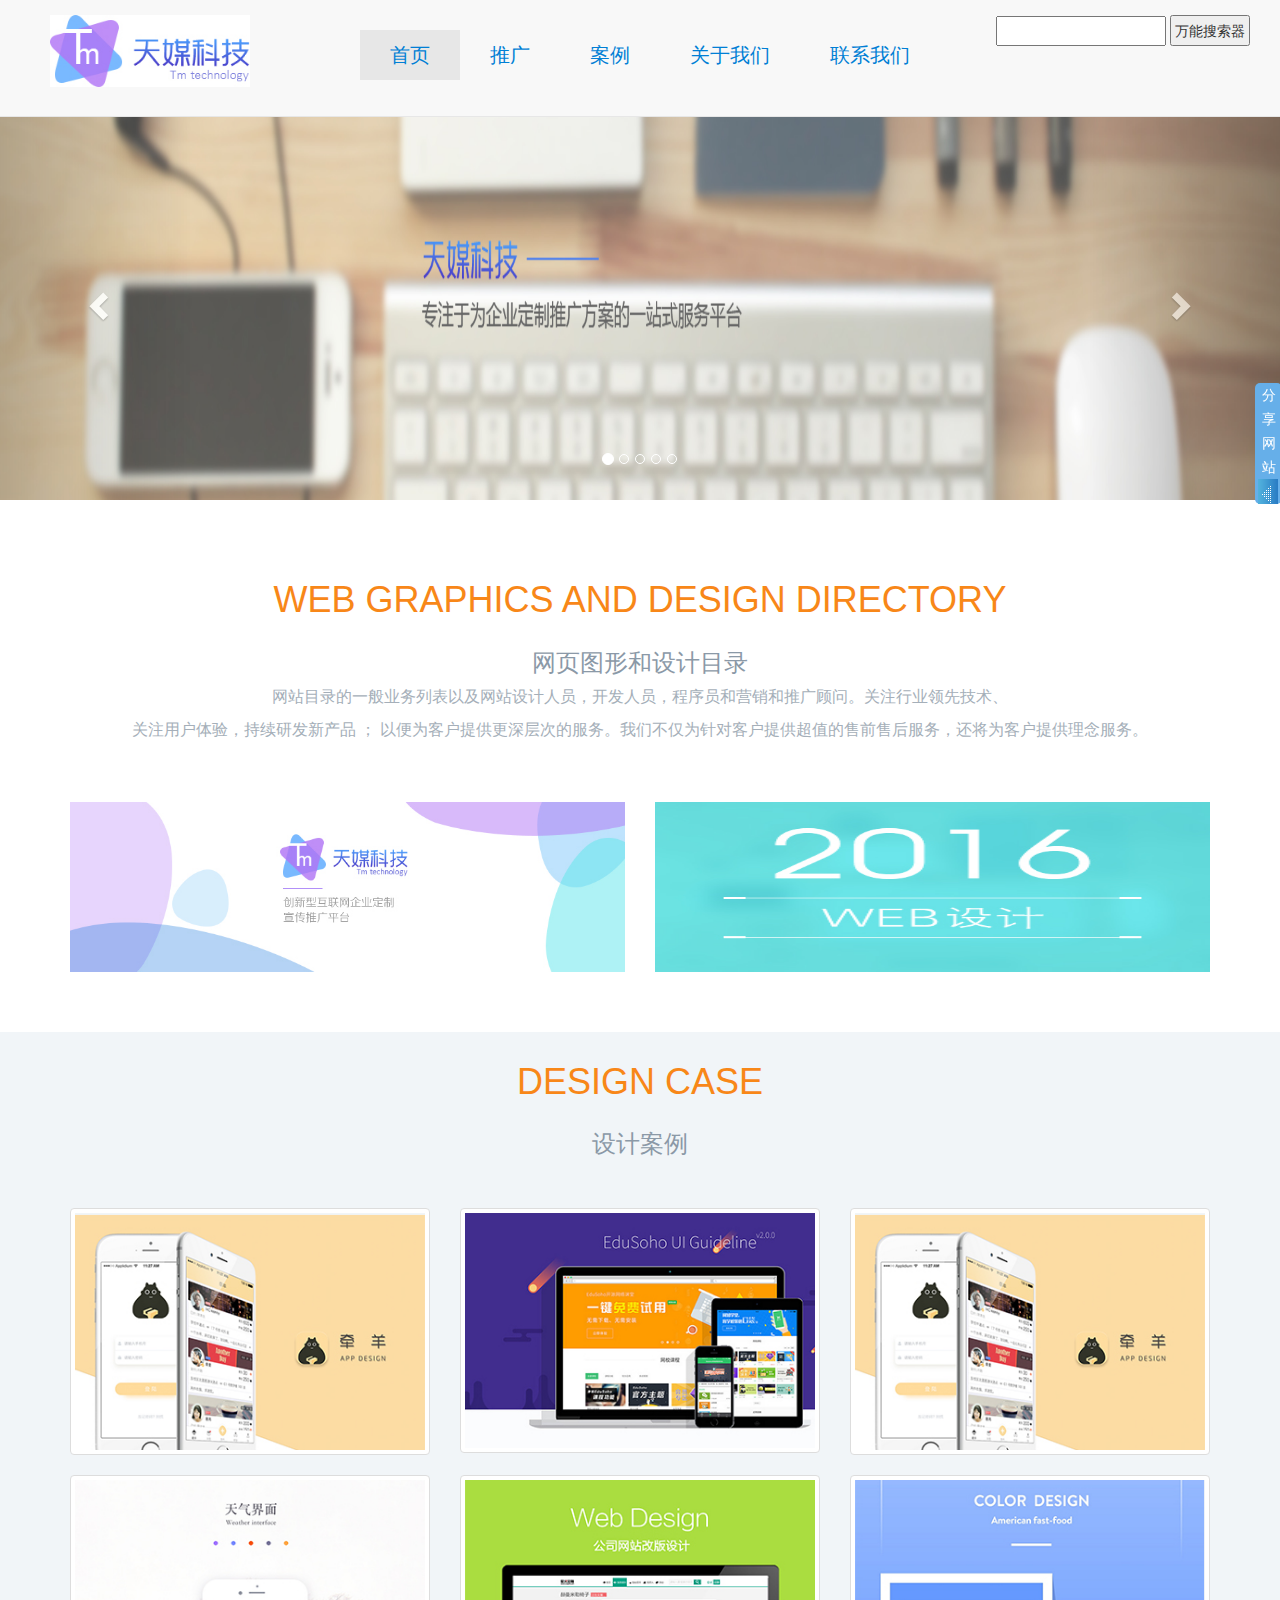
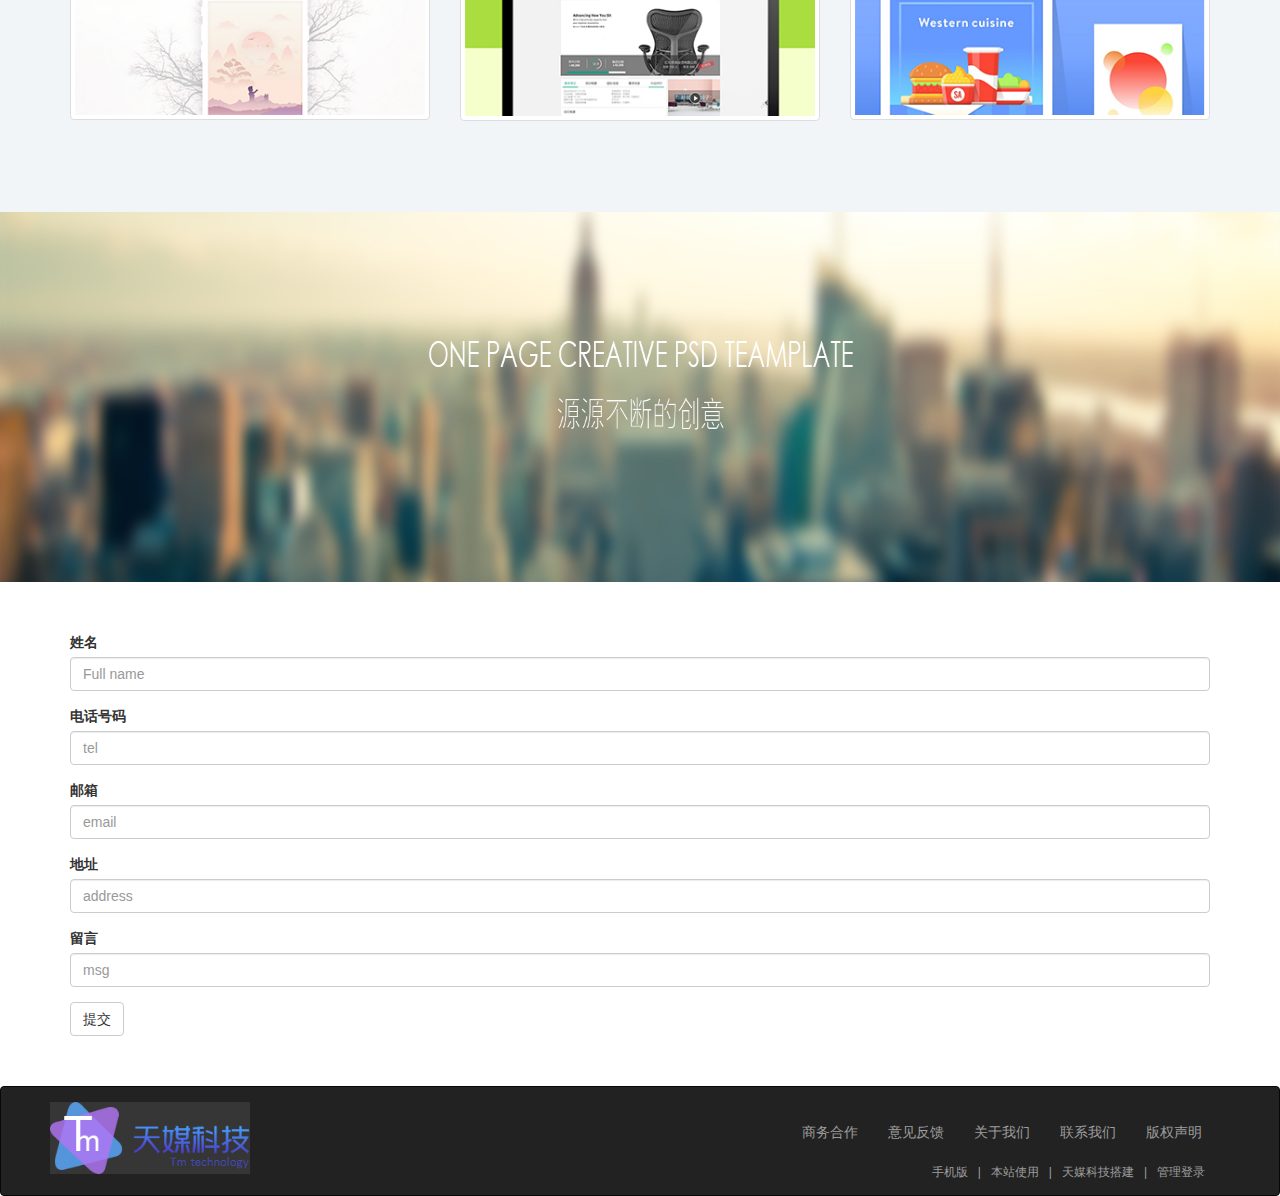
<file: index.html>
<!DOCTYPE html>
<html>

	<head>
		<meta charset="UTF-8">
		<title></title>
		<meta name="viewport" content="width=device-width,initial-scale=1,minimum-scale=1,maximum-scale=1,user-scalable=no" />
		<link rel="stylesheet" type="text/css" href="css/animate.min.css" />
		<link rel="stylesheet" type="text/css" href="css/hover-min.css" />
		<link rel="stylesheet" type="text/css" href="css/bootstrap.min.css" />
		<link rel="stylesheet" type="text/css" href="css/mycss1.css" />
		<script src="js/jquery.min.js" type="text/javascript" charset="utf-8"></script>
		<script src="js/bootstrap.min.js" type="text/javascript" charset="utf-8"></script>
		<script src="js/myjs1.js" type="text/javascript" charset="utf-8"></script>
	</head>

	<body>
		<!--<div id="fullpage">-->
		<!--<div class="section item1">-->
		<div id="mynavH" class="navbar navbar-default navbar-fixed-top">
			<div class="container">
				<div class="navbar-header">
					<button type="button" class="navbar-toggle collapsed" data-toggle="collapse" data-target="#bs-example-navbar-collapse-1" aria-expanded="false">
						        <span class="sr-only"><img src="img/lougoutop.jpg"/></span>
						        <span class="icon-bar"></span>
						        <span class="icon-bar"></span>
						        <span class="icon-bar"></span>
						    </button>
					<a class="navbar-brand" href="#"><img src="img/lougoutop.jpg" /></a>
				</div>
				<div class="collapse navbar-collapse" id="bs-example-navbar-collapse-1">
					<ul id="mynavbar" class="nav navbar-nav navbar-right">
						<li class="active">
							<a href="index.html">首页</a>
						</li>
						<li>
							<a href="Extension.html">推广</a>
						</li>
						<li>
							<a href="case.html">案例</a>
						</li>
						<li>
							<a href="aboutus.html">关于我们</a>
						</li>
						<li>
							<a href="contact.html">联系我们</a>
						</li>
					</ul>
				</div>
			</div>
			<div id="mysearch" class="container row text-right">
				<input type="text" name="" id="txt" value="" />
				<input type="button" name="" id="btn" value="万能搜索器" />
				<ul class="list">
					<li>
						<a href=""></a>
					</li>
				</ul>
			</div>
		</div>
		<div id="carousel-example-generic" class="carousel slide" data-ride="carousel">
			<ol class="carousel-indicators">
				<li data-target="#carousel-example-generic" data-slide-to="0" class="active"></li>
				<li data-target="#carousel-example-generic" data-slide-to="1"></li>
				<li data-target="#carousel-example-generic" data-slide-to="2"></li>
				<li data-target="#carousel-example-generic" data-slide-to="3"></li>
				<li data-target="#carousel-example-generic" data-slide-to="4"></li>
			</ol>
			<div class="carousel-inner" role="listbox">
				<div class="item active">
					<img class="img-responsive" src="img/lunbo3.jpg" alt="..." width="100%">
				</div>
				<div class="item">
					<img class="img-responsive" src="img/lunbo4.jpg" alt="...">
				</div>
				<div class="item">
					<img class="img-responsive" src="img/lunbo5.jpg" alt="...">
				</div>
				<div class="item">
					<img class="img-responsive" src="img/lunbo2.jpg" alt="...">
				</div>
				<div class="item">
					<img class="img-responsive" src="img/lunbo3.jpg" alt="...">
				</div>
			</div>
			<a class="left carousel-control" href="#carousel-example-generic" role="button" data-slide="prev">
				<span class="glyphicon glyphicon-chevron-left" aria-hidden="true"></span>
				<span class="sr-only">Previous</span>
			</a>
			<a class="right carousel-control" href="#carousel-example-generic" role="button" data-slide="next">
				<span class="glyphicon glyphicon-chevron-right" aria-hidden="true"></span>
				<span class="sr-only">Next</span>
			</a>
		</div>
		<!--</div>-->
		<!--<div class="section item2">-->

		<div class="container">
			<ul id="mycontent" class="row">
				<li class="col-md-12 text-center">
					<h1>WEB GRAPHICS AND DESIGN DIRECTORY</h1>
				</li>
				<li class="col-md-12 text-center">
					<h2>网页图形和设计目录</h2>
				</li>
				<li class="col-md-12 text-center">
					<p>网站目录的一般业务列表以及网站设计人员，开发人员，程序员和营销和推广顾问。关注行业领先技术、</p>
				</li>
				<li class="col-md-12 text-center">
					<p>关注用户体验，持续研发新产品 ； 以便为客户提供更深层次的服务。我们不仅为针对客户提供超值的售前售后服务，还将为客户提供理念服务。</p>
				</li>
				<img class="col-md-6" src="img/beijintu1.jpg" height="170px" />
				<img class="col-md-6" src="img/beijintu2.jpg" height="170px" />
			</ul>
		</div>
		<!--</div>-->
		<!--<div class="section item3">-->
		<div class="thumbnailtitleCon">
			<div id="thumbnailtitle" class="container">
				<div class="row">
					<h1 class="col-md-12 text-center">DESIGN CASE</h1>
					<h2 class="col-md-12 text-center">设计案例</h2>
				</div>
				<div class="row">
					<div class="col-sm-6 col-md-4">
						<a href="#" class="thumbnail">
							<img class="img-responsive" src="img/2beijintu1.jpg" alt="...">
						</a>
					</div>
					<div class="col-sm-6 col-md-4">
						<a href="#" class="thumbnail">
							<img class="img-responsive" src="img/2beijintu2.jpg" alt="...">
						</a>
					</div>
					<div class="col-sm-6 col-md-4">
						<a href="#" class="thumbnail">
							<img class="img-responsive" src="img/2beijintu1.jpg" alt="...">
						</a>
					</div>
					<div class="col-sm-6 col-md-4">
						<a href="#" class="thumbnail">
							<img class="img-responsive" src="img/2beijntu4.jpg" alt="...">
						</a>
					</div>
					<div class="col-sm-6 col-md-4">
						<a href="#" class="thumbnail">
							<img class="img-responsive" src="img/2beijintu5.jpg" alt="...">
						</a>
					</div>
					<div class="col-sm-6 col-md-4">
						<a href="#" class="thumbnail">
							<img class="img-responsive" src="img/2beijintu6.jpg" alt="...">
						</a>
					</div>
				</div>
			</div>
		</div>
		<!--</div>-->
		<!--<div class="section item4">-->
		<img id="myimg" src="img/quanp.jpg" / width="100%" height="370px">
		<form class="container">
			<div class="form-group">
				<label for="exampleInputEmail1">姓名</label>
				<input type="Full name" class="form-control" id="exampleInputEmail1" placeholder="Full name">
			</div>
			<div class="form-group">
				<label for="exampleInputPassword1">电话号码</label>
				<input type="tel" class="form-control" id="exampleInputPassword1" placeholder="tel">
			</div>
			<div class="form-group">
				<label for="exampleInputPassword1">邮箱</label>
				<input type="email" class="form-control" id="exampleInputPassword1" placeholder="email">
			</div>
			<div class="form-group">
				<label for="exampleInputPassword1">地址</label>
				<input type="address" class="form-control" id="exampleInputPassword1" placeholder="address">
			</div>
			<div class="form-group">
				<label for="exampleInputPassword1">留言</label>
				<input type="msg" class="form-control" id="exampleInputPassword1" placeholder="msg">
			</div>
			<button type="submit" class="btn btn-default ">提交</button>
		</form>

		<div id="mynavbuttom" class="navbar navbar-inverse">
			<div class="container">
				<div class="navbar-header">
					<button type="button" class="navbar-toggle collapsed" data-toggle="collapse" data-target="#bs-example-navbar-collapse-1" aria-expanded="false">
						        <span class="sr-only"><img src="img/lougoubuttom.jpg"/></span>
						        <span class="icon-bar"></span>
						        <span class="icon-bar"></span>
						        <span class="icon-bar"></span>
						    </button>
					<a class="navbar-brand" href="#"><img src="img/lougoubuttom.jpg" /></a>
				</div>
				<div class="collapse navbar-collapse" id="bs-example-navbar-collapse-1">
					<ul id="buttomcopyRight" class="nav navbar-nav navbar-right">
						<li>
							<a href="#">手机版 </a>
						</li>
						<li>
							<a href="#">|</a>
						</li>
						<li>
							<a href="#">本站使用</a>
						</li>
						<li>
							<a href="#">|</a>
						</li>
						<li>
							<a href="#">天媒科技搭建</a>
						</li>
						<li>
							<a href="#">|</a>
						</li>
						<li>
							<a href="#">管理登录</a>
						</li>
					</ul>
					<ul id="mynavbarbuttom" class="nav navbar-nav navbar-right">
						<li>
							<a href="#">商务合作</a>
						</li>
						<li>
							<a href="#"> 意见反馈</a>
						</li>
						<li>
							<a href="#">关于我们</a>
						</li>
						<li>
							<a href="#">联系我们</a>
						</li>
						<li>
							<a href="#">版权声明</a>
						</li>
					</ul>

				</div>
			</div>
		</div>
		<div class="Rnav">
			<div class="RnavL">分享网站<span></span></div>
			<div class="RnavR">
				<a target="_blank" class="RnavR1" href="http://jz.faisco.com/model.html">
					<div class="fenxian">分享网站</div>
					<div class="fenxianX">X</div>
				</a>
				<a target="_blank" class="RnavR1" href="https://wx.qq.com/">
					<div class="weixin"></div>
					<div class="contactname">微信</div>
				</a>
				<a target="_blank" class="RnavR1" href="http://service.weibo.com/share/share.php">
					<div class="xinlang"></div>
					<div class="contactname">新浪微博</div>
				</a>
				<a target="_blank" class="RnavR1" href="https://sns.qzone.qq.com/cgi-bin/qzshare/cgi_qzshare_onekey">
					<div class="kongjian"></div>
					<div class="contactname">QQ空间</div>
				</a>
				<a class="RnavR1" href="https://www.douban.com/share/service">
					<div class="douban"></div>
					<div class="contactname">豆瓣网</div>
				</a>
				<a target="_blank" class="RnavR1" href="https://tieba.baidu.com/index.html">
					<div class="baidu"></div>
					<div class="contactname">百度贴吧</div>
				</a>
			</div>
		</div>
		<!--</div>4-->
		<!--</div>-->
	</body>

</html>
</file>
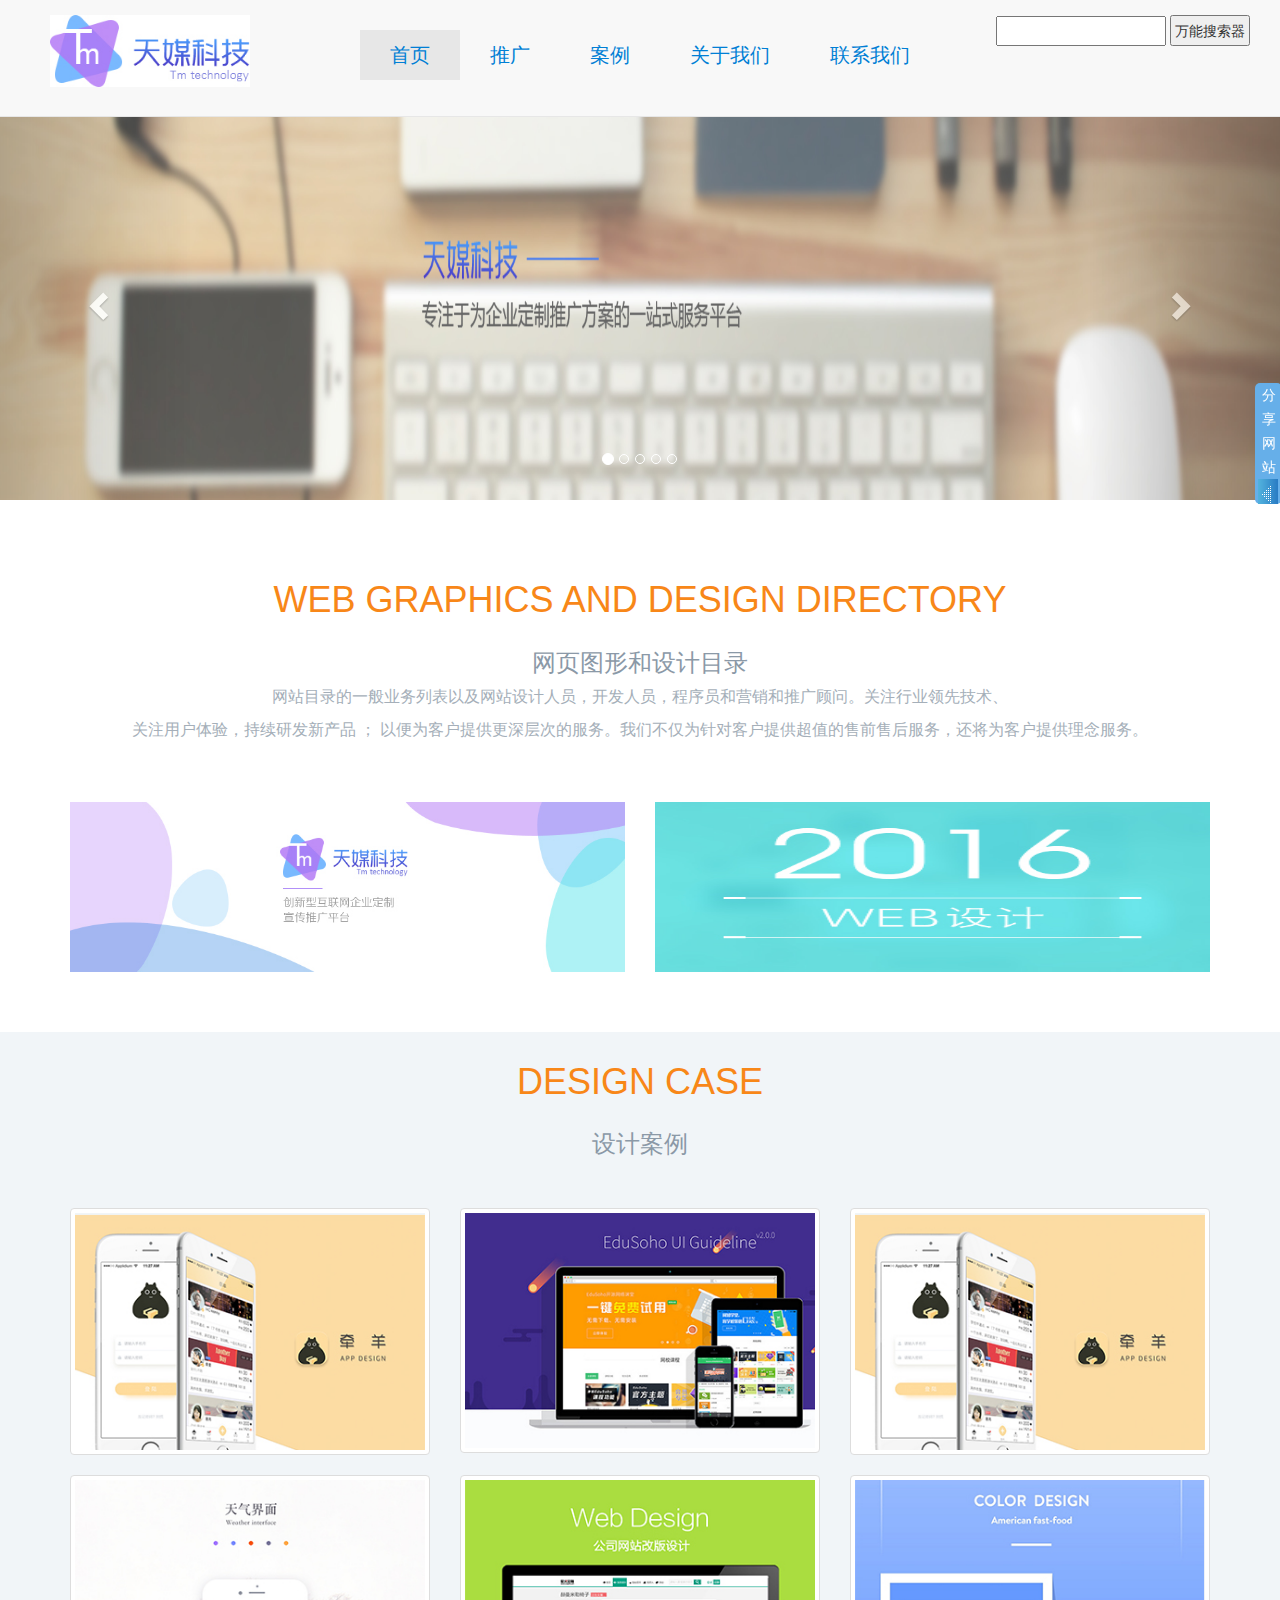
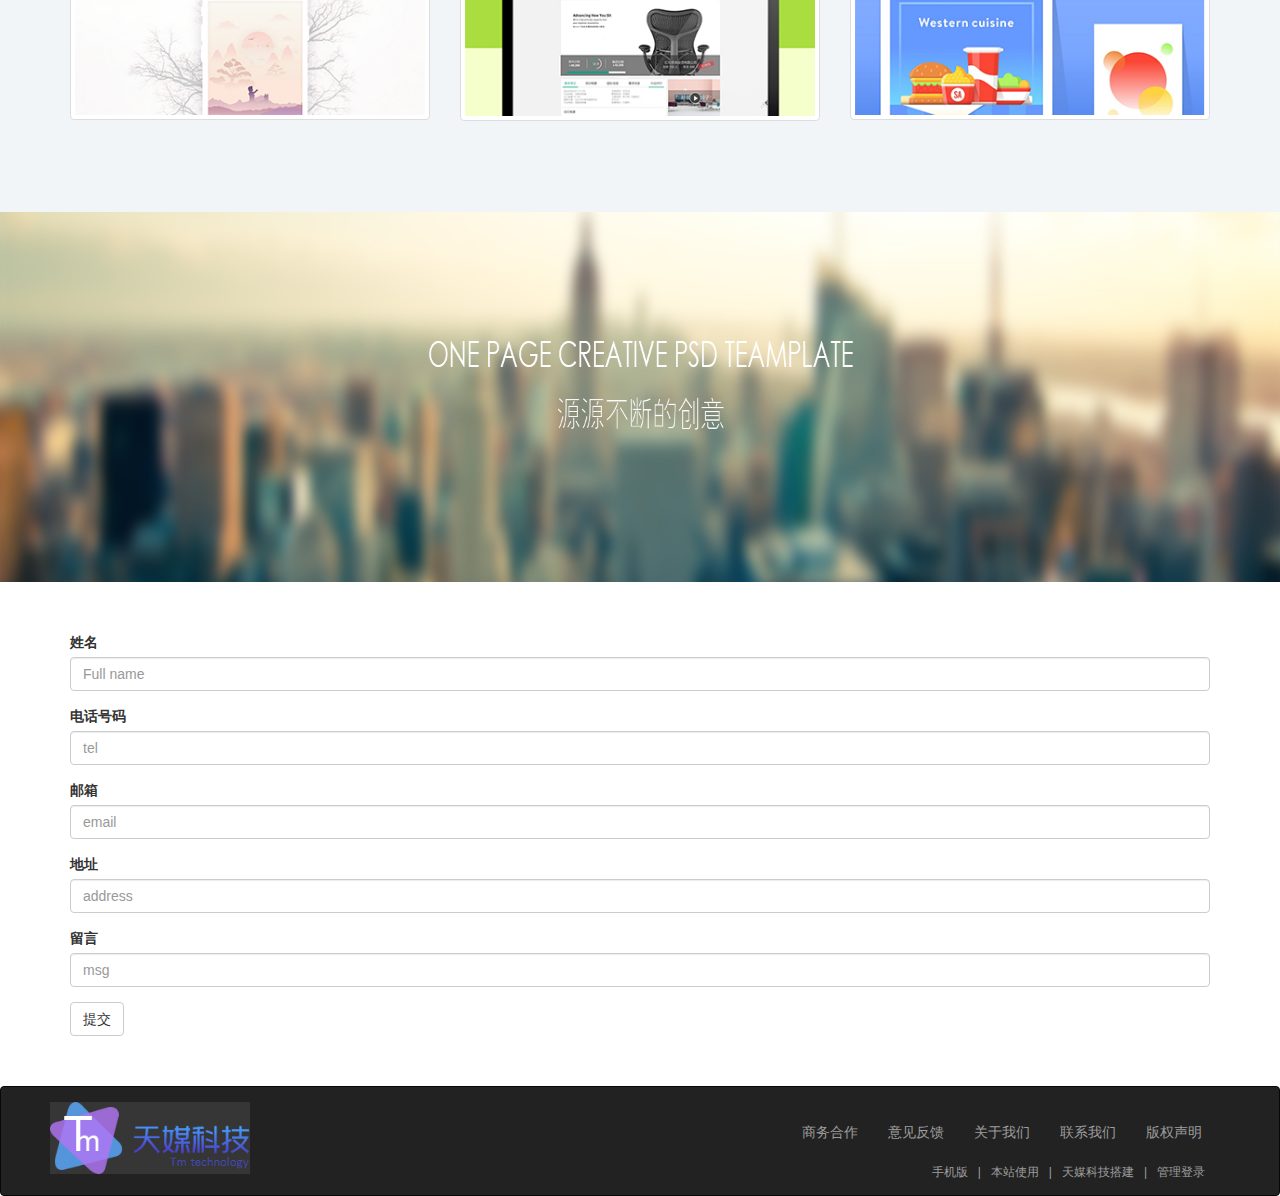
<file: html/index.html>
<!DOCTYPE html>
<html>

	<head>
		<meta charset="UTF-8">
		<title></title>
		<meta name="viewport" content="width=device-width,initial-scale=1,minimum-scale=1,maximum-scale=1,user-scalable=no" />
		<link rel="stylesheet" type="text/css" href="../css/animate.min.css" />
		<link rel="stylesheet" type="text/css" href="../css/bootstrap.min.css" />
		<link rel="stylesheet" type="text/css" href="../css/jquery.fullPage.css" />
		<link rel="stylesheet" type="text/css" href="../css/mycss1.css" />
		<script src="../js/jquery.min.js" type="text/javascript" charset="utf-8"></script>
		<script src="../js/bootstrap.min.js" type="text/javascript" charset="utf-8"></script>
		<script src="../js/myjs1.js" type="text/javascript" charset="utf-8"></script>
	</head>

	<body>
		<!--<div id="fullpage">-->
		<!--<div class="section item1">-->
		<div id="mynavH" class="navbar navbar-default navbar-fixed-top">
			<div class="container">
				<div class="navbar-header">
					<button type="button" class="navbar-toggle collapsed" data-toggle="collapse" data-target="#bs-example-navbar-collapse-1" aria-expanded="false">
						        <span class="sr-only"><img src="../img/lougoutop.jpg"/></span>
						        <span class="icon-bar"></span>
						        <span class="icon-bar"></span>
						        <span class="icon-bar"></span>
						    </button>
					<a class="navbar-brand" href="#"><img src="../img/lougoutop.jpg" /></a>
				</div>
				<div class="collapse navbar-collapse" id="bs-example-navbar-collapse-1">
					<ul id="mynavbar" class="nav navbar-nav navbar-right">
						<li class="active">
							<a href="index.html">首页</a>
						</li>
						<li>
							<a href="Extension.html">推广</a>
						</li>
						<li>
							<a href="case.html">案例</a>
						</li>
						<li>
							<a href="aboutus.html">关于我们</a>
						</li>
						<li>
							<a href="contact.html">联系我们</a>
						</li>
					</ul>
				</div>
			</div>
			<div id="mysearch" class="container row text-right">
				<input type="text" name="" id="txt" value="" />
				<input type="button" name="" id="btn" value="万能搜索器" />
				<ul class="list">
					<li>
						<a href=""></a>
					</li>
				</ul>
			</div>
		</div>
		<div id="carousel-example-generic" class="carousel slide" data-ride="carousel">
			<ol class="carousel-indicators">
				<li data-target="#carousel-example-generic" data-slide-to="0" class="active"></li>
				<li data-target="#carousel-example-generic" data-slide-to="1"></li>
				<li data-target="#carousel-example-generic" data-slide-to="2"></li>
				<li data-target="#carousel-example-generic" data-slide-to="3"></li>
				<li data-target="#carousel-example-generic" data-slide-to="4"></li>
			</ol>
			<div class="carousel-inner" role="listbox">
				<div class="item active">
					<img class="img-responsive" src="../img/lunbo3.jpg" alt="..." width="100%">
				</div>
				<div class="item">
					<img class="img-responsive" src="../img/lunbo4.jpg" alt="...">
				</div>
				<div class="item">
					<img class="img-responsive" src="../img/lunbo5.jpg" alt="...">
				</div>
				<div class="item">
					<img class="img-responsive" src="../img/lunbo2.jpg" alt="...">
				</div>
				<div class="item">
					<img class="img-responsive" src="../img/lunbo3.jpg" alt="...">
				</div>
			</div>
			<a class="left carousel-control" href="#carousel-example-generic" role="button" data-slide="prev">
				<span class="glyphicon glyphicon-chevron-left" aria-hidden="true"></span>
				<span class="sr-only">Previous</span>
			</a>
			<a class="right carousel-control" href="#carousel-example-generic" role="button" data-slide="next">
				<span class="glyphicon glyphicon-chevron-right" aria-hidden="true"></span>
				<span class="sr-only">Next</span>
			</a>
		</div>
		<!--</div>-->
		<!--<div class="section item2">-->

		<div class="container">
			<ul id="mycontent" class="row">
				<li class="col-md-12 text-center">
					<h1>WEB GRAPHICS AND DESIGN DIRECTORY</h1>
				</li>
				<li class="col-md-12 text-center">
					<h2>网页图形和设计目录</h2>
				</li>
				<li class="col-md-12 text-center">
					<p>网站目录的一般业务列表以及网站设计人员，开发人员，程序员和营销和推广顾问。关注行业领先技术、</p>
				</li>
				<li class="col-md-12 text-center">
					<p>关注用户体验，持续研发新产品 ； 以便为客户提供更深层次的服务。我们不仅为针对客户提供超值的售前售后服务，还将为客户提供理念服务。</p>
				</li>
				<img class="col-md-6" src="../img/beijintu1.jpg" height="170px" />
				<img class="col-md-6" src="../img/beijintu2.jpg" height="170px" />
			</ul>
		</div>
		<!--</div>-->
		<!--<div class="section item3">-->
		<div class="thumbnailtitleCon">
			<div id="thumbnailtitle" class="container">
				<div class="row">
					<h1 class="col-md-12 text-center">DESIGN CASE</h1>
					<h2 class="col-md-12 text-center">设计案例</h2>
				</div>
				<div class="row">
					<div class="col-sm-6 col-md-4">
						<a href="#" class="thumbnail">
							<img class="img-responsive" src="../img/2beijintu1.jpg" alt="...">
						</a>
					</div>
					<div class="col-sm-6 col-md-4">
						<a href="#" class="thumbnail">
							<img class="img-responsive" src="../img/2beijintu2.jpg" alt="...">
						</a>
					</div>
					<div class="col-sm-6 col-md-4">
						<a href="#" class="thumbnail">
							<img class="img-responsive" src="../img/2beijintu1.jpg" alt="...">
						</a>
					</div>
					<div class="col-sm-6 col-md-4">
						<a href="#" class="thumbnail">
							<img class="img-responsive" src="../img/2beijntu4.jpg" alt="...">
						</a>
					</div>
					<div class="col-sm-6 col-md-4">
						<a href="#" class="thumbnail">
							<img class="img-responsive" src="../img/2beijintu5.jpg" alt="...">
						</a>
					</div>
					<div class="col-sm-6 col-md-4">
						<a href="#" class="thumbnail">
							<img class="img-responsive" src="../img/2beijintu6.jpg" alt="...">
						</a>
					</div>
				</div>
			</div>
		</div>
		<!--</div>-->
		<!--<div class="section item4">-->
		<img id="myimg" src="../img/quanp.jpg" / width="100%" height="370px">
		<form class="container">
			<div class="form-group">
				<label for="exampleInputEmail1">姓名</label>
				<input type="Full name" class="form-control" id="exampleInputEmail1" placeholder="Full name">
			</div>
			<div class="form-group">
				<label for="exampleInputPassword1">电话号码</label>
				<input type="tel" class="form-control" id="exampleInputPassword1" placeholder="tel">
			</div>
			<div class="form-group">
				<label for="exampleInputPassword1">邮箱</label>
				<input type="email" class="form-control" id="exampleInputPassword1" placeholder="email">
			</div>
			<div class="form-group">
				<label for="exampleInputPassword1">地址</label>
				<input type="address" class="form-control" id="exampleInputPassword1" placeholder="address">
			</div>
			<div class="form-group">
				<label for="exampleInputPassword1">留言</label>
				<input type="msg" class="form-control" id="exampleInputPassword1" placeholder="msg">
			</div>
			<button type="submit" class="btn btn-default ">提交</button>
		</form>

		<div id="mynavbuttom" class="navbar navbar-inverse">
			<div class="container">
				<div class="navbar-header">
					<button type="button" class="navbar-toggle collapsed" data-toggle="collapse" data-target="#bs-example-navbar-collapse-1" aria-expanded="false">
						        <span class="sr-only"><img src="../img/lougoubuttom.jpg"/></span>
						        <span class="icon-bar"></span>
						        <span class="icon-bar"></span>
						        <span class="icon-bar"></span>
						    </button>
					<a class="navbar-brand" href="#"><img src="../img/lougoubuttom.jpg" /></a>
				</div>
				<div class="collapse navbar-collapse" id="bs-example-navbar-collapse-1">
					<ul id="buttomcopyRight" class="nav navbar-nav navbar-right">
						<li>
							<a href="#">手机版 </a>
						</li>
						<li>
							<a href="#">|</a>
						</li>
						<li>
							<a href="#">本站使用</a>
						</li>
						<li>
							<a href="#">|</a>
						</li>
						<li>
							<a href="#">天媒科技搭建</a>
						</li>
						<li>
							<a href="#">|</a>
						</li>
						<li>
							<a href="#">管理登录</a>
						</li>
					</ul>
					<ul id="mynavbarbuttom" class="nav navbar-nav navbar-right">
						<li>
							<a href="#">商务合作</a>
						</li>
						<li>
							<a href="#"> 意见反馈</a>
						</li>
						<li>
							<a href="#">关于我们</a>
						</li>
						<li>
							<a href="#">联系我们</a>
						</li>
						<li>
							<a href="#">版权声明</a>
						</li>
					</ul>

				</div>
			</div>
		</div>
		<div class="Rnav">
			<div class="RnavL">分享网站<span></span></div>
			<div class="RnavR">
				<a target="_blank" class="RnavR1" href="http://jz.faisco.com/model.html">
					<div class="fenxian">分享网站</div>
					<div class="fenxianX">X</div>
				</a>
				<a target="_blank" class="RnavR1" href="https://wx.qq.com/">
					<div class="weixin"></div>
					<div class="contactname">微信</div>
				</a>
				<a target="_blank" class="RnavR1" href="http://service.weibo.com/share/share.php">
					<div class="xinlang"></div>
					<div class="contactname">新浪微博</div>
				</a>
				<a target="_blank" class="RnavR1" href="https://sns.qzone.qq.com/cgi-bin/qzshare/cgi_qzshare_onekey">
					<div class="kongjian"></div>
					<div class="contactname">QQ空间</div>
				</a>
				<a class="RnavR1" href="https://www.douban.com/share/service">
					<div class="douban"></div>
					<div class="contactname">豆瓣网</div>
				</a>
				<a target="_blank" class="RnavR1" href="https://tieba.baidu.com/index.html">
					<div class="baidu"></div>
					<div class="contactname">百度贴吧</div>
				</a>
			</div>
		</div>
		<!--</div>4-->
		<!--</div>-->
	</body>

</html>
</file>
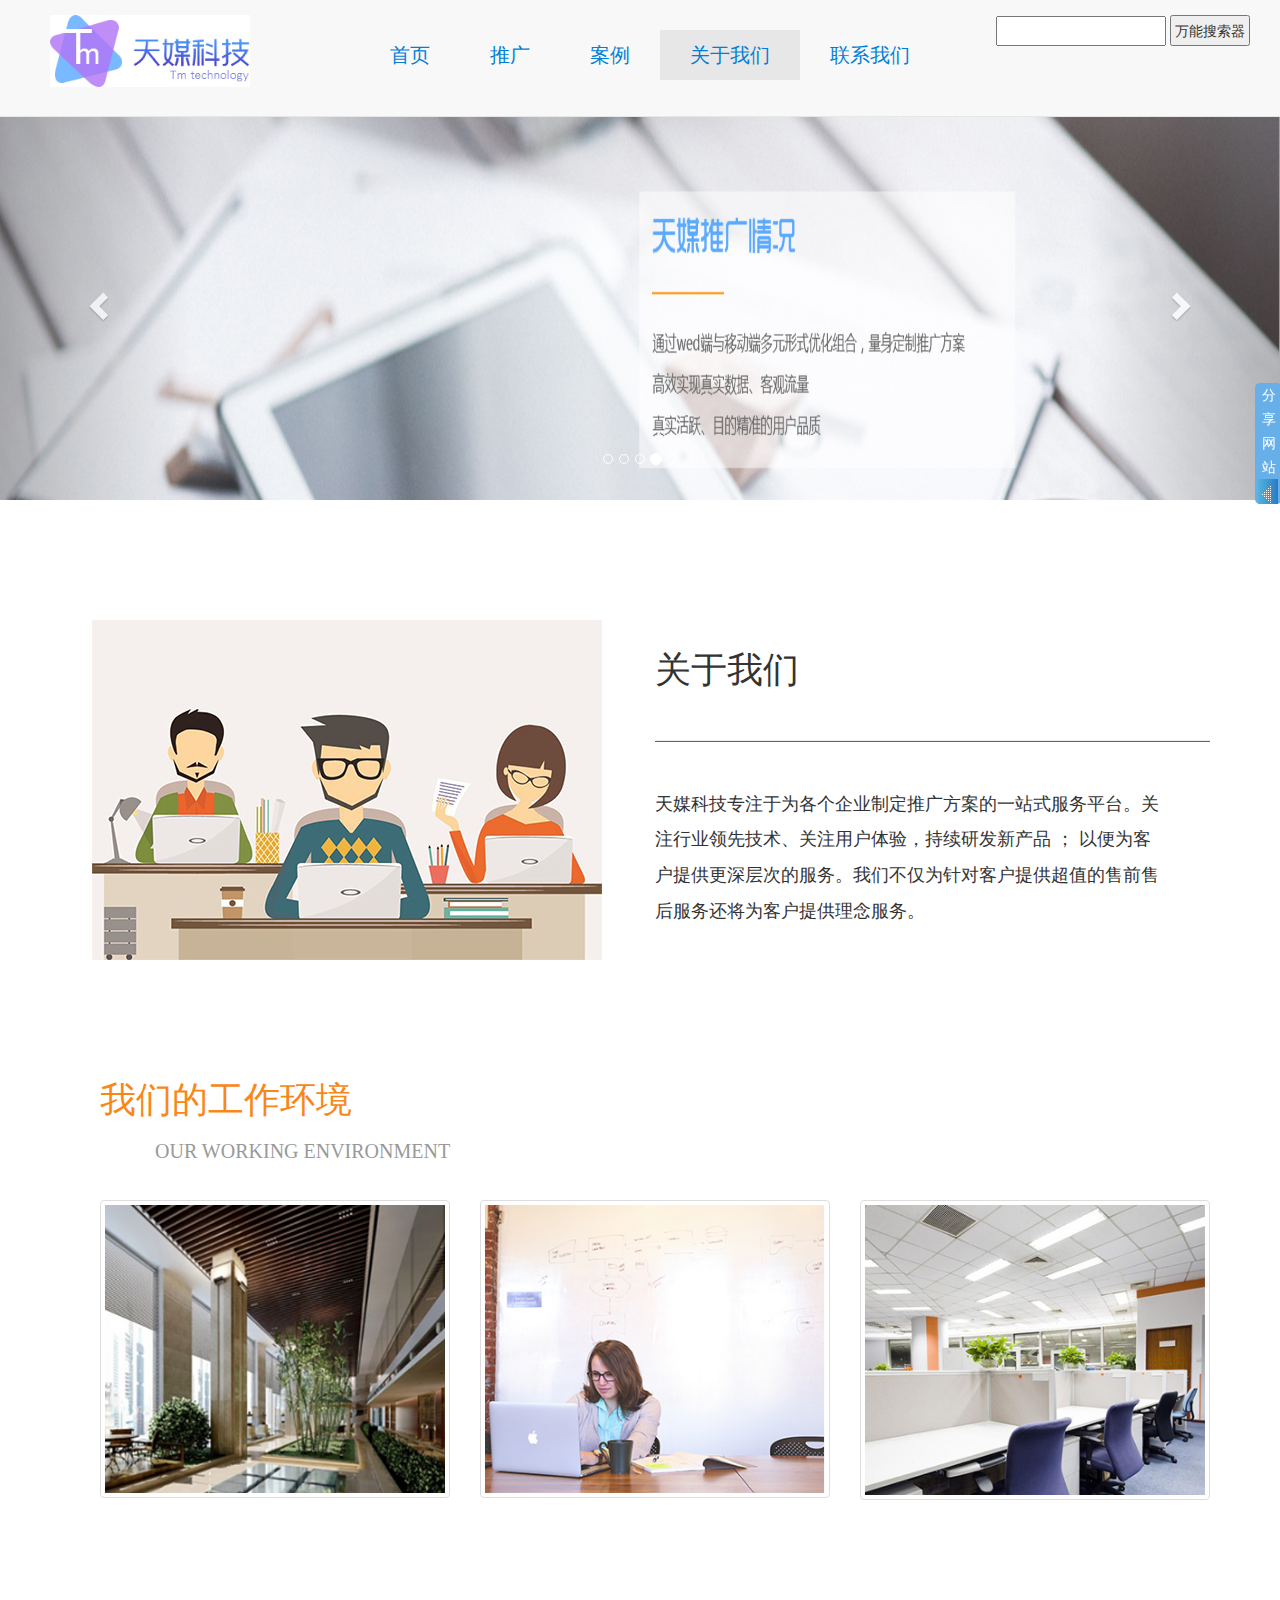
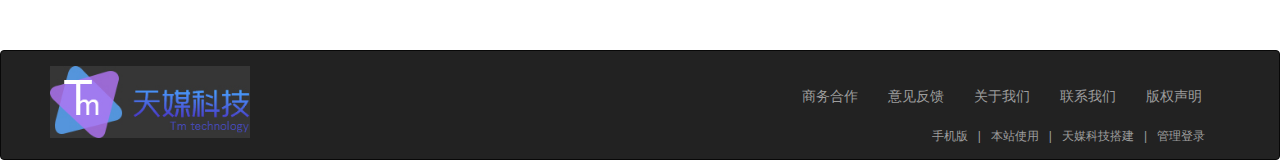
<file: aboutus.html>
<!DOCTYPE html>
<html>

	<head>
		<meta charset="UTF-8">
		<title></title>
		<meta name="viewport" content="width=device-width,initial-scale=1,minimum-scale=1,maximum-scale=1,user-scalable=no" />
		<link rel="stylesheet" type="text/css" href="css/animate.min.css" />
		<link rel="stylesheet" type="text/css" href="css/bootstrap.min.css" />
		<link rel="stylesheet" type="text/css" href="css/jquery.fullPage.css" />
		<link rel="stylesheet" type="text/css" href="css/mycss4.css" />
		<script src="js/jquery.min.js" type="text/javascript" charset="utf-8"></script>
		<script src="js/bootstrap.min.js" type="text/javascript" charset="utf-8"></script>
		<script src="js/jquery.fullPage.min.js" type="text/javascript" charset="utf-8"></script>
		<script src="js/jquery-ui-1.10.3.min.js" type="text/javascript" charset="utf-8"></script>
		<script src="js/myjs4.js" type="text/javascript" charset="utf-8"></script>
	</head>

	<body>
		<div id="mynavH" class="navbar navbar-default navbar-fixed-top">
			<div class="container">
				<div class="navbar-header">
					<button type="button" class="navbar-toggle collapsed" data-toggle="collapse" data-target="#bs-example-navbar-collapse-1" aria-expanded="false">
						        <span class="sr-only"><img src="img/lougoutop.jpg"/></span>
						        <span class="icon-bar"></span>
						        <span class="icon-bar"></span>
						        <span class="icon-bar"></span>
						    </button>
					<a class="navbar-brand" href="#"><img src="img/lougoutop.jpg" /></a>
				</div>
				<div class="collapse navbar-collapse" id="bs-example-navbar-collapse-1">
					<ul id="mynavbar" class="nav navbar-nav navbar-right">
						<li>
							<a href="index.html">首页</a>
						</li>
						<li>
							<a href="Extension.html">推广</a>
						</li>
						<li>
							<a href="case.html">案例</a>
						</li>
						<li class="active">
							<a href="aboutus.html">关于我们</a>
						</li>
						<li>
							<a href="contact.html">联系我们</a>
						</li>
					</ul>
				</div>
			</div>
			<div id="mysearch" class="container row text-right">
				<input type="text" name="" id="txt" value="" />
				<input type="button" name="" id="btn" value="万能搜索器" />
				<ul class="list">
					<li>
						<a href=""></a>
					</li>
				</ul>
			</div>
		</div>
		</div>

		<div id="carousel-example-generic" class="carousel slide " data-ride="carousel">
			<ol class="carousel-indicators">
				<li data-target="#carousel-example-generic" data-slide-to="0"></li>
				<li data-target="#carousel-example-generic" data-slide-to="1"></li>
				<li data-target="#carousel-example-generic" data-slide-to="2"></li>
				<li data-target="#carousel-example-generic" data-slide-to="3" class="active"></li>
				<li data-target="#carousel-example-generic" data-slide-to="4"></li>
			</ol>
			<div class="carousel-inner" role="listbox">
				<div class="item ">
					<img class="img-responsive" src="img/lunbo3.jpg" alt="...">
				</div>
				<div class="item">
					<img class="img-responsive" src="img/lunbo4.jpg" alt="...">
				</div>
				<div class="item ">
					<img class="img-responsive" src="img/lunbo5.jpg" alt="...">
				</div>
				<div class="item active">
					<img class="img-responsive" src="img/lunbo2.jpg" alt="...">
				</div>
				<div class="item">
					<img class="img-responsive" src="img/lunbo3.jpg" alt="...">
				</div>
			</div>
			<a class="left carousel-control" href="#carousel-example-generic" role="button" data-slide="prev">
				<span class="glyphicon glyphicon-chevron-left" aria-hidden="true"></span>
				<span class="sr-only">Previous</span>
			</a>
			<a class="right carousel-control" href="#carousel-example-generic" role="button" data-slide="next">
				<span class="glyphicon glyphicon-chevron-right" aria-hidden="true"></span>
				<span class="sr-only">Next</span>
			</a>
		</div>
		<div id="Exhibition_1">
			<div class="container">
				<div id="Exhibition_2" class="row text-center">
					<div class="col-md-6">
						<a href="#"><img src="img/4beijintu1.jpg" /></a>
					</div>
					<div class="col-md-6 text-left">
						<h1>关于我们</h1>
						<hr />
						<p>天媒科技专注于为各个企业制定推广方案的一站式服务平台。关</p>
						<p>注行业领先技术、关注用户体验，持续研发新产品 ； 以便为客</p>
						<p>户提供更深层次的服务。我们不仅为针对客户提供超值的售前售</p>
						<p>后服务还将为客户提供理念服务。</p>
					</div>
				</div>
				<div class="thumbnailtitleCon">
					<div id="thumbnailtitle" class="container">
						<div class="row text-left">
							<h1 class="col-md-12 ">我们的工作环境</h1>
							<h4>OUR WORKING ENVIRONMENT</h4>
						</div>
						<div class="row">
							<div class="col-sm-6 col-md-4">
								<a href="#" class="thumbnail">
									<img class="img-responsive" src="img/4beijintu2.jpg" alt="...">
								</a>
							</div>
							<div class="col-sm-6 col-md-4">
								<a href="#" class="thumbnail">
									<img class="img-responsive" src="img/4beijintu3.jpg" alt="...">
								</a>
							</div>
							<div class="col-sm-6 col-md-4">
								<a href="#" class="thumbnail">
									<img class="img-responsive" src="img/4beijintu4.jpg" alt="...">
								</a>
							</div>
						</div>
					</div>
				</div>
			</div>
		</div>
		<div id="mynavbuttom" class="navbar navbar-inverse">
			<div class="container">
				<div class="navbar-header">
					<button type="button" class="navbar-toggle collapsed" data-toggle="collapse" data-target="#bs-example-navbar-collapse-1" aria-expanded="false">
						        <span class="sr-only"><img src="img/lougoubuttom.jpg"/></span>
						        <span class="icon-bar"></span>
						        <span class="icon-bar"></span>
						        <span class="icon-bar"></span>
						    </button>
					<a class="navbar-brand" href="#"><img src="img/lougoubuttom.jpg" /></a>
				</div>
				<div class="collapse navbar-collapse" id="bs-example-navbar-collapse-1">
					<ul id="buttomcopyRight" class="nav navbar-nav navbar-right">
						<li>
							<a href="#">手机版 </a>
						</li>
						<li>
							<a href="#">|</a>
						</li>
						<li>
							<a href="#">本站使用</a>
						</li>
						<li>
							<a href="#">|</a>
						</li>
						<li>
							<a href="#">天媒科技搭建</a>
						</li>
						<li>
							<a href="#">|</a>
						</li>
						<li>
							<a href="#">管理登录</a>
						</li>
					</ul>
					<ul id="mynavbarbuttom" class="nav navbar-nav navbar-right">
						<li>
							<a href="#">商务合作</a>
						</li>
						<li>
							<a href="#"> 意见反馈</a>
						</li>
						<li>
							<a href="#">关于我们</a>
						</li>
						<li>
							<a href="#">联系我们</a>
						</li>
						<li>
							<a href="#">版权声明</a>
						</li>
					</ul>

				</div>
			</div>
		</div>
		<div class="Rnav">
			<div class="RnavL">分享网站<span></span></div>
			<div class="RnavR">
				<a target="_blank" class="RnavR1" href="http://jz.faisco.com/model.html">
					<div class="fenxian">分享网站</div>
					<div class="fenxianX">X</div>
				</a>
				<a target="_blank" class="RnavR1" href="https://wx.qq.com/">
					<div class="weixin"></div>
					<div class="contactname">微信</div>
				</a>
				<a target="_blank" class="RnavR1" href="http://service.weibo.com/share/share.php">
					<div class="xinlang"></div>
					<div class="contactname">新浪微博</div>
				</a>
				<a target="_blank" class="RnavR1" href="https://sns.qzone.qq.com/cgi-bin/qzshare/cgi_qzshare_onekey">
					<div class="kongjian"></div>
					<div class="contactname">QQ空间</div>
				</a>
				<a class="RnavR1" href="https://www.douban.com/share/service">
					<div class="douban"></div>
					<div class="contactname">豆瓣网</div>
				</a>
				<a target="_blank" class="RnavR1" href="https://tieba.baidu.com/index.html">
					<div class="baidu"></div>
					<div class="contactname">百度贴吧</div>
				</a>
			</div>
		</div>
	</body>

</html>
</file>
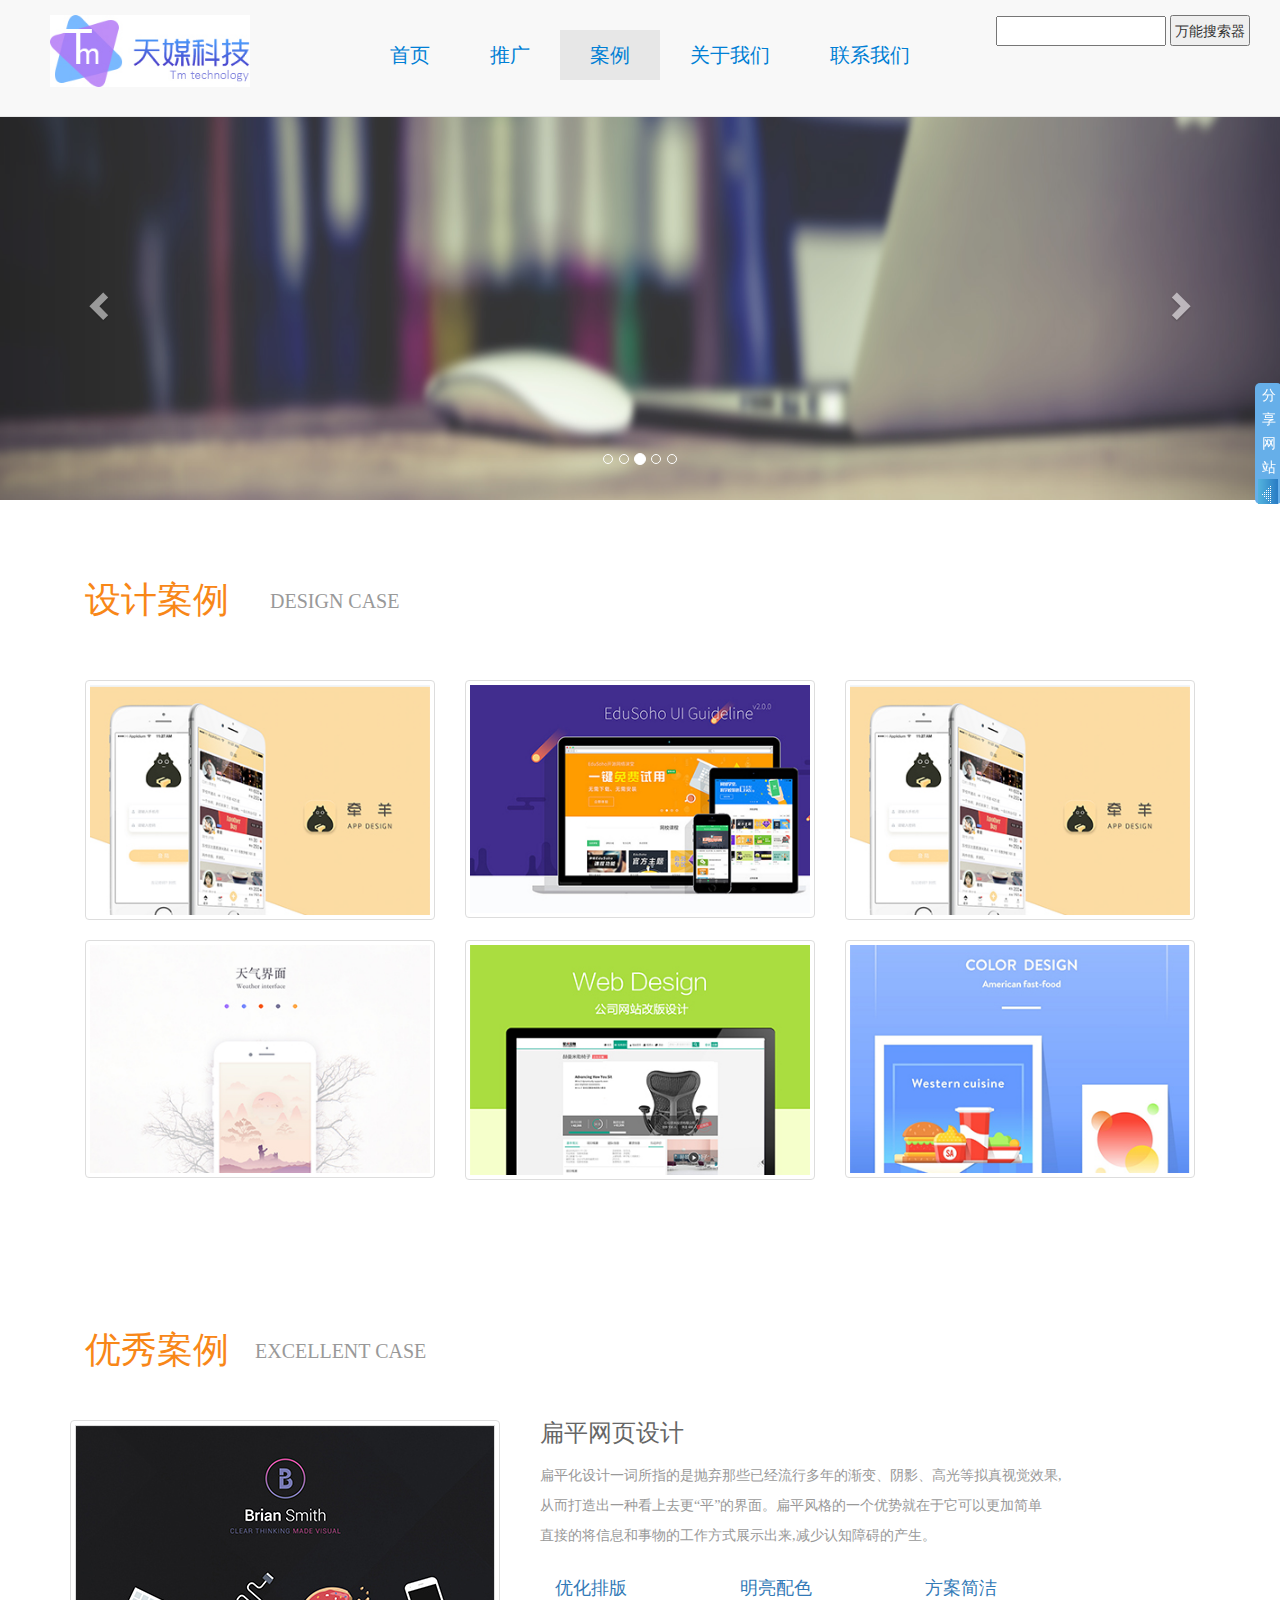
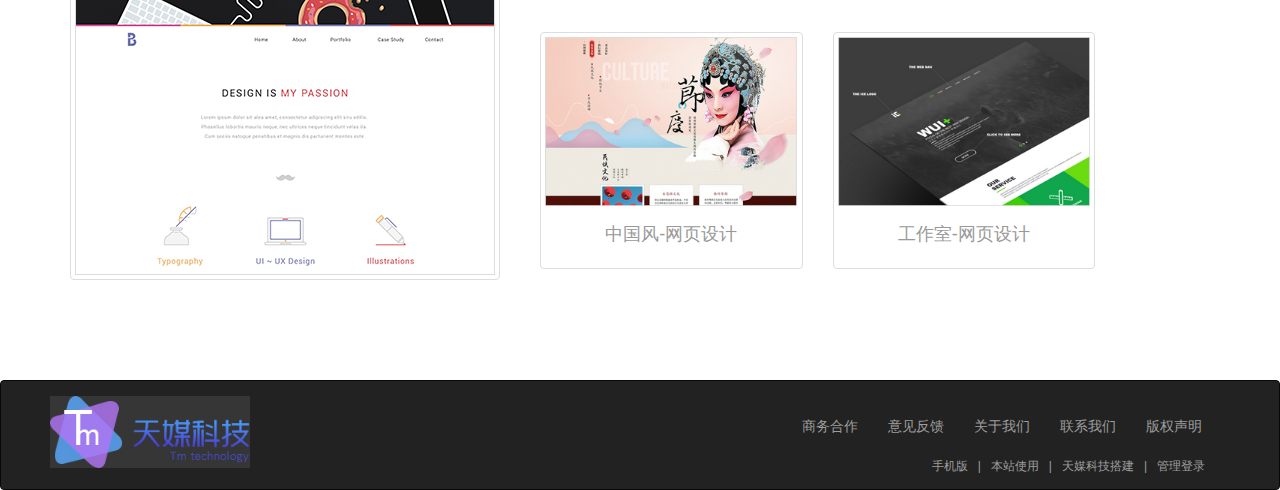
<file: case.html>
<!DOCTYPE html>
<html>

	<head>
		<meta charset="UTF-8">
		<title></title>
		<meta name="viewport" content="width=device-width,initial-scale=1,minimum-scale=1,maximum-scale=1,user-scalable=no" />
		<link rel="stylesheet" type="text/css" href="css/animate.min.css" />
		<link rel="stylesheet" type="text/css" href="css/bootstrap.min.css" />
		<link rel="stylesheet" type="text/css" href="css/jquery.fullPage.css" />
		<link rel="stylesheet" type="text/css" href="css/mycss3.css" />
		<script src="js/jquery.min.js" type="text/javascript" charset="utf-8"></script>
		<script src="js/bootstrap.min.js" type="text/javascript" charset="utf-8"></script>
		<script src="js/jquery.fullPage.min.js" type="text/javascript" charset="utf-8"></script>
		<script src="js/jquery-ui-1.10.3.min.js" type="text/javascript" charset="utf-8"></script>
		<script src="js/myjs3.js" type="text/javascript" charset="utf-8"></script>
	</head>

	<body>
		<div id="mynavH" class="navbar navbar-default navbar-fixed-top">
			<div class="container">
				<div class="navbar-header">
					<button type="button" class="navbar-toggle collapsed" data-toggle="collapse" data-target="#bs-example-navbar-collapse-1" aria-expanded="false">
						        <span class="sr-only"><img src="img/lougoutop.jpg"/></span>
						        <span class="icon-bar"></span>
						        <span class="icon-bar"></span>
						        <span class="icon-bar"></span>
						    </button>
					<a class="navbar-brand" href="#"><img src="img/lougoutop.jpg" /></a>
				</div>
				<div class="collapse navbar-collapse" id="bs-example-navbar-collapse-1">
					<ul id="mynavbar" class="nav navbar-nav navbar-right">
						<li>
							<a href="index.html">首页</a>
						</li>
						<li>
							<a href="Extension.html">推广</a>
						</li>
						<li class="active">
							<a href="case.html">案例</a>
						</li>
						<li>
							<a href="aboutus.html">关于我们</a>
						</li>
						<li>
							<a href="contact.html">联系我们</a>
						</li>
					</ul>
				</div>
			</div>
			<div id="mysearch" class="container row text-right">
				<input type="text" name="" id="txt" value="" />
				<input type="button" name="" id="btn" value="万能搜索器" />
				<ul class="list">
					<li>
						<a href=""></a>
					</li>
				</ul>
			</div>
		</div>
		</div>

		<div id="carousel-example-generic" class="carousel slide " data-ride="carousel">
			<ol class="carousel-indicators">
				<li data-target="#carousel-example-generic" data-slide-to="0"></li>
				<li data-target="#carousel-example-generic" data-slide-to="1"></li>
				<li data-target="#carousel-example-generic" data-slide-to="2" class="active"></li>
				<li data-target="#carousel-example-generic" data-slide-to="3"></li>
				<li data-target="#carousel-example-generic" data-slide-to="4"></li>
			</ol>
			<div class="carousel-inner" role="listbox">
				<div class="item ">
					<img class="img-responsive" src="img/lunbo3.jpg" alt="...">
				</div>
				<div class="item">
					<img class="img-responsive" src="img/lunbo4.jpg" alt="...">
				</div>
				<div class="item active">
					<img class="img-responsive" src="img/lunbo5.jpg" alt="...">
				</div>
				<div class="item">
					<img class="img-responsive" src="img/lunbo2.jpg" alt="...">
				</div>
				<div class="item">
					<img class="img-responsive" src="img/lunbo3.jpg" alt="...">
				</div>
			</div>
			<a class="left carousel-control" href="#carousel-example-generic" role="button" data-slide="prev">
				<span class="glyphicon glyphicon-chevron-left" aria-hidden="true"></span>
				<span class="sr-only">Previous</span>
			</a>
			<a class="right carousel-control" href="#carousel-example-generic" role="button" data-slide="next">
				<span class="glyphicon glyphicon-chevron-right" aria-hidden="true"></span>
				<span class="sr-only">Next</span>
			</a>
		</div>
		<div class="thumbnailtitleCon">
			<div id="thumbnailtitle" class="container">
				<div class="row text-left">
					<h1 class="col-md-12 ">设计案例</h1>
					<h4>DESIGN CASE</h4>
				</div>

				<div class="row">
					<div class="col-sm-6 col-md-4">
						<a href="#" class="thumbnail">
							<img class="img-responsive" src="img/2beijintu1.jpg" alt="...">
						</a>
					</div>
					<div class="col-sm-6 col-md-4">
						<a href="#" class="thumbnail">
							<img class="img-responsive" src="img/2beijintu2.jpg" alt="...">
						</a>
					</div>
					<div class="col-sm-6 col-md-4">
						<a href="#" class="thumbnail">
							<img class="img-responsive" src="img/2beijintu1.jpg" alt="...">
						</a>
					</div>
					<div class="col-sm-6 col-md-4">
						<a href="#" class="thumbnail">
							<img class="img-responsive" src="img/2beijntu4.jpg" alt="...">
						</a>
					</div>
					<div class="col-sm-6 col-md-4">
						<a href="#" class="thumbnail">
							<img class="img-responsive" src="img/2beijintu5.jpg" alt="...">
						</a>
					</div>
					<div class="col-sm-6 col-md-4">
						<a href="#" class="thumbnail">
							<img class="img-responsive" src="img/2beijintu6.jpg" alt="...">
						</a>
					</div>
				</div>
			</div>
		</div>
		<div id="Exhibition_1">
			<div class="container">
				<div id="Exhibition_2" class="row">
					<div id="anli" class="col-md-12">
						<h1 class="col-md-12 ">优秀案例</h1>
						<h4>EXCELLENT CASE</h4>
					</div>
					<div class="col-lg-6">
						<a href="#"><img class="img-thumbnail" src="img/3beijintu1.jpg" /></a>
					</div>
					<div id="Briancontent" class="col-lg-6">
						<h4>扁平网页设计</h4>
						<p>扁平化设计一词所指的是抛弃那些已经流行多年的渐变、阴影、高光等拟真视觉效果,</p>
						<p>从而打造出一种看上去更“平”的界面。扁平风格的一个优势就在于它可以更加简单</p>
						<p>直接的将信息和事物的工作方式展示出来,减少认知障碍的产生。</p>
						<ul id="Briancontentitme" class="row">
							<li class="col-md-4">
								<a style="font-size: 18px;" href="#">优化排版</a>
							</li>
							<li class="col-md-4">
								<a style="font-size: 18px;" href="#">明亮配色</a>
							</li>
							<li class="col-md-4">
								<a style="font-size: 18px;" href="#">方案简洁</a>
							</li>
						</ul>
						<div class="row">
							<div class="col-md-6">
								<div class="thumbnail">
									<img src="img/3beijintu2.jpg" alt="...">
									<div class="caption text-center">
										<h4 style="color: #999;">中国风-网页设计 </h4>
									</div>
								</div>
							</div>
							<div class="col-md-6">
								<div class="thumbnail">
									<img src="img/3beijintu3.jpg" alt="...">
									<div class="caption text-center">
										<h4 style="color: #999;">工作室-网页设计 </h4>
									</div>
								</div>
							</div>
						</div>
					</div>
				</div>
			</div>
		</div>
		<div id="mynavbuttom" class="navbar navbar-inverse">
			<div class="container">
				<div class="navbar-header">
					<button type="button" class="navbar-toggle collapsed" data-toggle="collapse" data-target="#bs-example-navbar-collapse-1" aria-expanded="false">
						        <span class="sr-only"><img src="img/lougoubuttom.jpg"/></span>
						        <span class="icon-bar"></span>
						        <span class="icon-bar"></span>
						        <span class="icon-bar"></span>
						    </button>
					<a class="navbar-brand" href="#"><img src="img/lougoubuttom.jpg" /></a>
				</div>
				<div class="collapse navbar-collapse" id="bs-example-navbar-collapse-1">
					<ul id="buttomcopyRight" class="nav navbar-nav navbar-right">
						<li>
							<a href="#">手机版 </a>
						</li>
						<li>
							<a href="#">|</a>
						</li>
						<li>
							<a href="#">本站使用</a>
						</li>
						<li>
							<a href="#">|</a>
						</li>
						<li>
							<a href="#">天媒科技搭建</a>
						</li>
						<li>
							<a href="#">|</a>
						</li>
						<li>
							<a href="#">管理登录</a>
						</li>
					</ul>
					<ul id="mynavbarbuttom" class="nav navbar-nav navbar-right">
						<li>
							<a href="#">商务合作</a>
						</li>
						<li>
							<a href="#"> 意见反馈</a>
						</li>
						<li>
							<a href="#">关于我们</a>
						</li>
						<li>
							<a href="#">联系我们</a>
						</li>
						<li>
							<a href="#">版权声明</a>
						</li>
					</ul>

				</div>
			</div>
		</div>
		<div class="Rnav">
			<div class="RnavL">分享网站<span></span></div>
			<div class="RnavR">
				<a target="_blank" class="RnavR1" href="http://jz.faisco.com/model.html">
					<div class="fenxian">分享网站</div>
					<div class="fenxianX">X</div>
				</a>
				<a target="_blank" class="RnavR1" href="https://wx.qq.com/">
					<div class="weixin"></div>
					<div class="contactname">微信</div>
				</a>
				<a target="_blank" class="RnavR1" href="http://service.weibo.com/share/share.php">
					<div class="xinlang"></div>
					<div class="contactname">新浪微博</div>
				</a>
				<a target="_blank" class="RnavR1" href="https://sns.qzone.qq.com/cgi-bin/qzshare/cgi_qzshare_onekey">
					<div class="kongjian"></div>
					<div class="contactname">QQ空间</div>
				</a>
				<a class="RnavR1" href="https://www.douban.com/share/service">
					<div class="douban"></div>
					<div class="contactname">豆瓣网</div>
				</a>
				<a target="_blank" class="RnavR1" href="https://tieba.baidu.com/index.html">
					<div class="baidu"></div>
					<div class="contactname">百度贴吧</div>
				</a>
			</div>
		</div>
	</body>

</html>
</file>
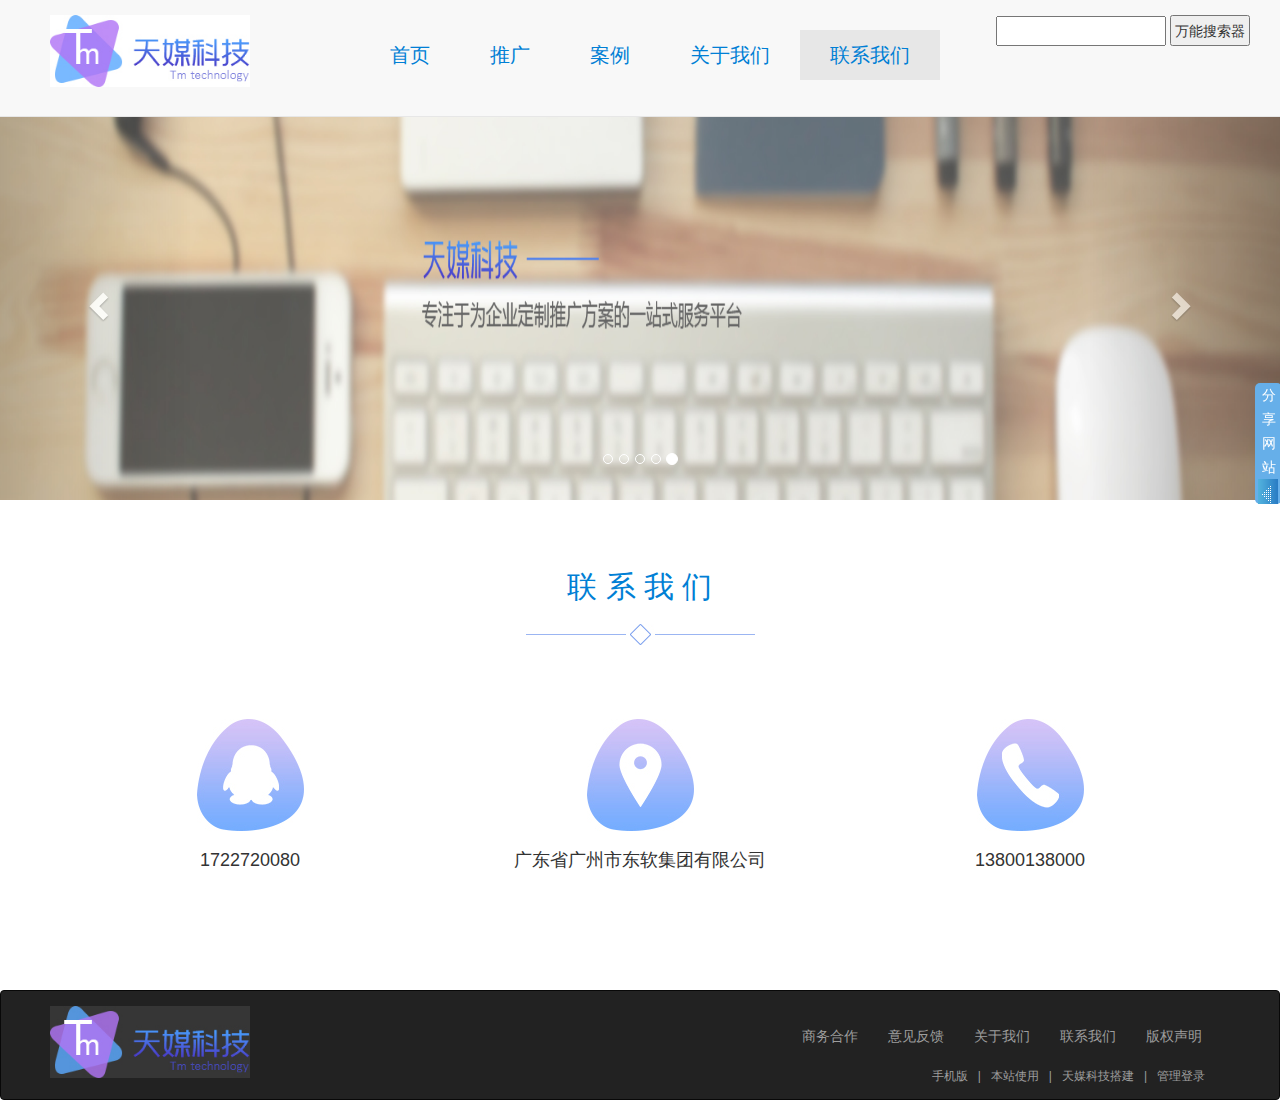
<file: contact.html>
<!DOCTYPE html>
<html>

	<head>
		<meta charset="UTF-8">
		<title></title>
		<meta name="viewport" content="width=device-width,initial-scale=1,minimum-scale=1,maximum-scale=1,user-scalable=no" />
		<link rel="stylesheet" type="text/css" href="css/animate.min.css" />
		<link rel="stylesheet" type="text/css" href="css/bootstrap.min.css" />
		<link rel="stylesheet" type="text/css" href="css/jquery.fullPage.css" />
		<link rel="stylesheet" type="text/css" href="css/mycss5.css" />
		<script src="js/jquery.min.js" type="text/javascript" charset="utf-8"></script>
		<script src="js/bootstrap.min.js" type="text/javascript" charset="utf-8"></script>
		<script src="js/jquery.fullPage.min.js" type="text/javascript" charset="utf-8"></script>
		<script src="js/jquery-ui-1.10.3.min.js" type="text/javascript" charset="utf-8"></script>
		<script src="js/myjs5.js" type="text/javascript" charset="utf-8"></script>
	</head>

	<body>
		<div id="mynavH" class="navbar navbar-default navbar-fixed-top">
			<div class="container">
				<div class="navbar-header">
					<button type="button" class="navbar-toggle collapsed" data-toggle="collapse" data-target="#bs-example-navbar-collapse-1" aria-expanded="false">
						        <span class="sr-only"><img src="img/lougoutop.jpg"/></span>
						        <span class="icon-bar"></span>
						        <span class="icon-bar"></span>
						        <span class="icon-bar"></span>
						    </button>
					<a class="navbar-brand" href="#"><img src="img/lougoutop.jpg" /></a>
				</div>
				<div class="collapse navbar-collapse" id="bs-example-navbar-collapse-1">
					<ul id="mynavbar" class="nav navbar-nav navbar-right">
						<li>
							<a href="index.html">首页</a>
						</li>
						<li>
							<a href="Extension.html">推广</a>
						</li>
						<li>
							<a href="case.html">案例</a>
						</li>
						<li>
							<a href="aboutus.html">关于我们</a>
						</li>
						<li class="active">
							<a href="contact.html">联系我们</a>
						</li>
					</ul>
				</div>
			</div>
			<div id="mysearch" class="container row text-right">
				<input type="text" name="" id="txt" value="" />
				<input type="button" name="" id="btn" value="万能搜索器" />
				<ul class="list">
					<li>
						<a href=""></a>
					</li>
				</ul>
			</div>
		</div>
		</div>

		<div id="carousel-example-generic" class="carousel slide " data-ride="carousel">
			<ol class="carousel-indicators">
				<li data-target="#carousel-example-generic" data-slide-to="0"></li>
				<li data-target="#carousel-example-generic" data-slide-to="1"></li>
				<li data-target="#carousel-example-generic" data-slide-to="2"></li>
				<li data-target="#carousel-example-generic" data-slide-to="3"></li>
				<li data-target="#carousel-example-generic" data-slide-to="4" class="active"></li>
			</ol>
			<div class="carousel-inner" role="listbox">
				<div class="item ">
					<img class="img-responsive" src="img/lunbo3.jpg" alt="...">
				</div>
				<div class="item">
					<img class="img-responsive" src="img/lunbo4.jpg" alt="...">
				</div>
				<div class="item ">
					<img class="img-responsive" src="img/lunbo5.jpg" alt="...">
				</div>
				<div class="item">
					<img class="img-responsive" src="img/lunbo2.jpg" alt="...">
				</div>
				<div class="item active">
					<img class="img-responsive" src="img/lunbo3.jpg" alt="...">
				</div>
			</div>
			<a class="left carousel-control" href="#carousel-example-generic" role="button" data-slide="prev">
				<span class="glyphicon glyphicon-chevron-left" aria-hidden="true"></span>
				<span class="sr-only">Previous</span>
			</a>
			<a class="right carousel-control" href="#carousel-example-generic" role="button" data-slide="next">
				<span class="glyphicon glyphicon-chevron-right" aria-hidden="true"></span>
				<span class="sr-only">Next</span>
			</a>
		</div>
		<div class=" mythumbnail_1">
			<div id="programme" class="container text-center">
				<h2 style="color:#007FD5;">联 系 我 们</h2>
				<img src="img/5beijintu0.jpg" />
			</div>
			<div class="container">
				<div class="row mythumbnail_2">
					<div class="col-sm-6 col-md-4">
						<div class="thumbnail">
							<a href=""><img class="img-responsive" src="img/5beijintu1.jpg" alt="..."></a>
							<div class="text-center">
								<h4>1722720080</h4>
							</div>
						</div>
					</div>
					<div class="col-sm-6 col-md-4">
						<div class="thumbnail">
							<a href=""><img class="img-responsive" src="img/5beijintu2.jpg" alt="..."></a>
							<div class="text-center">
								<h4>广东省广州市东软集团有限公司</h4>
							</div>
						</div>
					</div>
					<div class="col-sm-6 col-md-4">
						<div class="thumbnail">
							<a href=""><img class="img-responsive" src="img/5beijintu3.jpg" alt="..."></a>
							<div class="text-center">
								<h4>13800138000</h4>
							</div>
						</div>
					</div>
				</div>
			</div>
		</div>
		<div id="mynavbuttom" class="navbar navbar-inverse">
			<div class="container">
				<div class="navbar-header">
					<button type="button" class="navbar-toggle collapsed" data-toggle="collapse" data-target="#bs-example-navbar-collapse-1" aria-expanded="false">
						        <span class="sr-only"><img src="img/lougoubuttom.jpg"/></span>
						        <span class="icon-bar"></span>
						        <span class="icon-bar"></span>
						        <span class="icon-bar"></span>
						    </button>
					<a class="navbar-brand" href="#"><img src="img/lougoubuttom.jpg" /></a>
				</div>
				<div class="collapse navbar-collapse" id="bs-example-navbar-collapse-1">
					<ul id="buttomcopyRight" class="nav navbar-nav navbar-right">
						<li>
							<a href="#">手机版 </a>
						</li>
						<li>
							<a href="#">|</a>
						</li>
						<li>
							<a href="#">本站使用</a>
						</li>
						<li>
							<a href="#">|</a>
						</li>
						<li>
							<a href="#">天媒科技搭建</a>
						</li>
						<li>
							<a href="#">|</a>
						</li>
						<li>
							<a href="#">管理登录</a>
						</li>
					</ul>
					<ul id="mynavbarbuttom" class="nav navbar-nav navbar-right">
						<li>
							<a href="#">商务合作</a>
						</li>
						<li>
							<a href="#"> 意见反馈</a>
						</li>
						<li>
							<a href="#">关于我们</a>
						</li>
						<li>
							<a href="#">联系我们</a>
						</li>
						<li>
							<a href="#">版权声明</a>
						</li>
					</ul>

				</div>
			</div>
		</div>
		<div class="Rnav">
			<div class="RnavL">分享网站<span></span></div>
			<div class="RnavR">
				<a target="_blank" class="RnavR1" href="http://jz.faisco.com/model.html">
					<div class="fenxian">分享网站</div>
					<div class="fenxianX">X</div>
				</a>
				<a target="_blank" class="RnavR1" href="https://wx.qq.com/">
					<div class="weixin"></div>
					<div class="contactname">微信</div>
				</a>
				<a target="_blank" class="RnavR1" href="http://service.weibo.com/share/share.php">
					<div class="xinlang"></div>
					<div class="contactname">新浪微博</div>
				</a>
				<a target="_blank" class="RnavR1" href="https://sns.qzone.qq.com/cgi-bin/qzshare/cgi_qzshare_onekey">
					<div class="kongjian"></div>
					<div class="contactname">QQ空间</div>
				</a>
				<a class="RnavR1" href="https://www.douban.com/share/service">
					<div class="douban"></div>
					<div class="contactname">豆瓣网</div>
				</a>
				<a target="_blank" class="RnavR1" href="https://tieba.baidu.com/index.html">
					<div class="baidu"></div>
					<div class="contactname">百度贴吧</div>
				</a>
			</div>
		</div>
	</body>

</html>
</file>
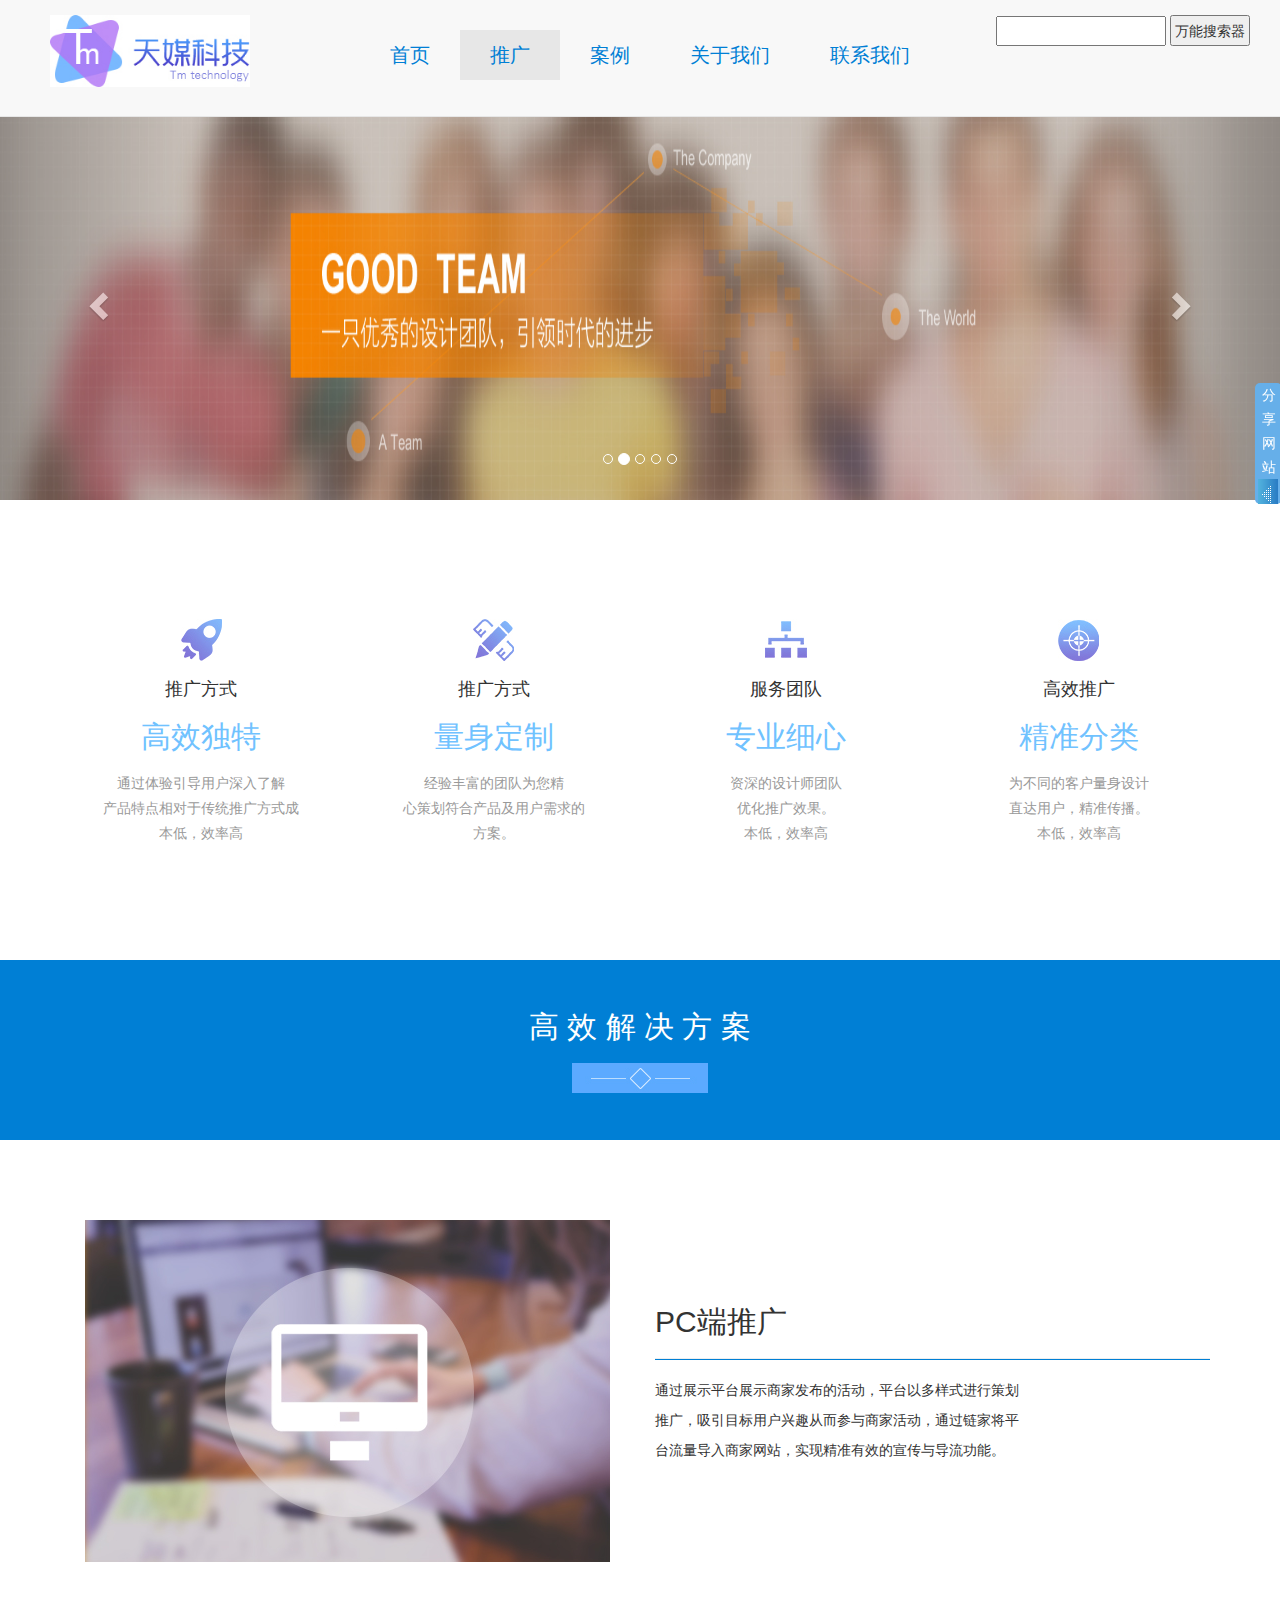
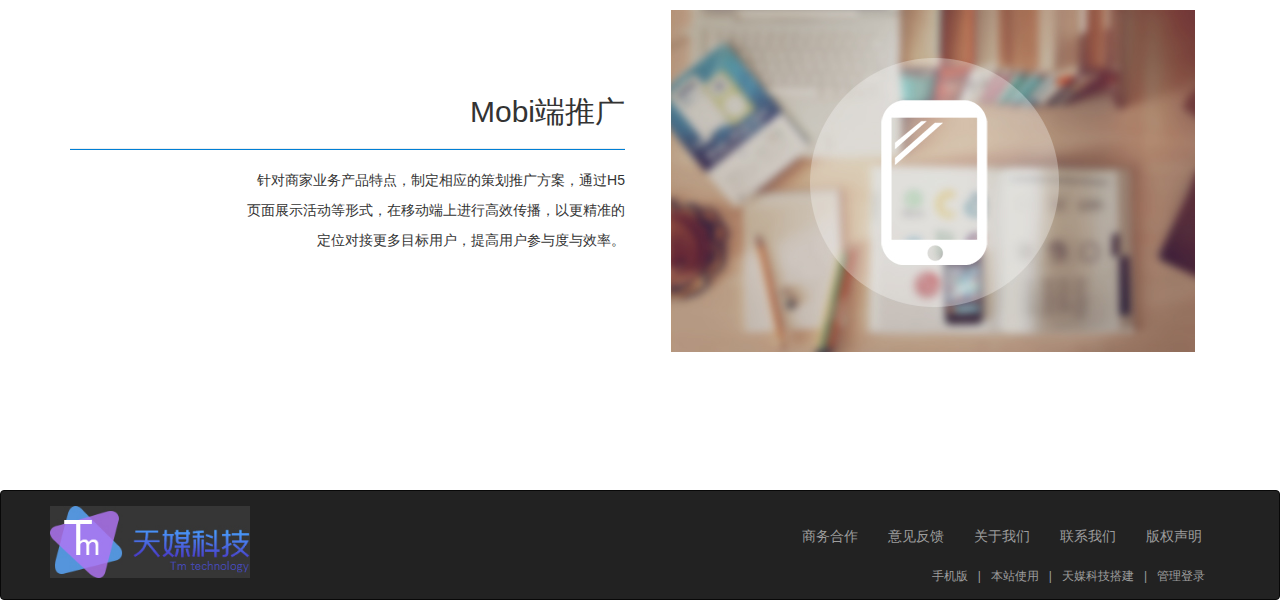
<file: Extension.html>
<!DOCTYPE html>
<html>

	<head>
		<meta charset="UTF-8">
		<title></title>
		<meta name="viewport" content="width=device-width,initial-scale=1,minimum-scale=1,maximum-scale=1,user-scalable=no" />
		<link rel="stylesheet" type="text/css" href="css/animate.min.css" />
		<link rel="stylesheet" type="text/css" href="css/bootstrap.min.css" />
		<link rel="stylesheet" type="text/css" href="css/jquery.fullPage.css" />
		<link rel="stylesheet" type="text/css" href="css/mycss2.css" />
		<script src="js/jquery.min.js" type="text/javascript" charset="utf-8"></script>
		<script src="js/bootstrap.min.js" type="text/javascript" charset="utf-8"></script>
		<script src="js/jquery.fullPage.min.js" type="text/javascript" charset="utf-8"></script>
		<script src="js/jquery-ui-1.10.3.min.js" type="text/javascript" charset="utf-8"></script>
		<script src="js/myjs2.js" type="text/javascript" charset="utf-8"></script>
	</head>

	<body>
		<div id="mynavH" class="navbar navbar-default navbar-fixed-top">
			<div class="container">
				<div class="navbar-header">
					<button type="button" class="navbar-toggle collapsed" data-toggle="collapse" data-target="#bs-example-navbar-collapse-1" aria-expanded="false">
						        <span class="sr-only"><img src="img/lougoutop.jpg"/></span>
						        <span class="icon-bar"></span>
						        <span class="icon-bar"></span>
						        <span class="icon-bar"></span>
						    </button>
					<a class="navbar-brand" href="#"><img src="img/lougoutop.jpg" /></a>
				</div>
				<div class="collapse navbar-collapse" id="bs-example-navbar-collapse-1">
					<ul id="mynavbar" class="nav navbar-nav navbar-right">
						<li>
							<a href="index.html" class="active">首页</a>
						</li>
						<li class="active">
							<a href="Extension.html">推广</a>
						</li>
						<li>
							<a href="case.html">案例</a>
						</li>
						<li>
							<a href="aboutus.html">关于我们</a>
						</li>
						<li>
							<a href="contact.html">联系我们</a>
						</li>
					</ul>
				</div>
			</div>
			<div id="mysearch" class="container row text-right">
				<input type="text" name="" id="txt" value="" />
				<input type="button" name="" id="btn" value="万能搜索器" />
				<ul class="list">
					<li>
						<a href=""></a>
					</li>
				</ul>
			</div>
		</div>
		</div>

		<div id="carousel-example-generic" class="carousel slide" data-ride="carousel">
			<ol class="carousel-indicators">
				<li data-target="#carousel-example-generic" data-slide-to="0"></li>
				<li data-target="#carousel-example-generic" data-slide-to="1" class="active"></li>
				<li data-target="#carousel-example-generic" data-slide-to="2"></li>
				<li data-target="#carousel-example-generic" data-slide-to="3"></li>
				<li data-target="#carousel-example-generic" data-slide-to="4"></li>
			</ol>
			<div class="carousel-inner" role="listbox">
				<div class="item ">
					<img class="img-responsive" src="img/lunbo3.jpg" alt="...">
				</div>
				<div class="item active">
					<img class="img-responsive" src="img/lunbo4.jpg" alt="...">
				</div>
				<div class="item">
					<img class="img-responsive" src="img/lunbo5.jpg" alt="...">
				</div>
				<div class="item">
					<img class="img-responsive" src="img/lunbo2.jpg" alt="...">
				</div>
				<div class="item">
					<img class="img-responsive" src="img/lunbo3.jpg" alt="...">
				</div>
			</div>
			<a class="left carousel-control" href="#carousel-example-generic" role="button" data-slide="prev">
				<span class="glyphicon glyphicon-chevron-left" aria-hidden="true"></span>
				<span class="sr-only">Previous</span>
			</a>
			<a class="right carousel-control" href="#carousel-example-generic" role="button" data-slide="next">
				<span class="glyphicon glyphicon-chevron-right" aria-hidden="true"></span>
				<span class="sr-only">Next</span>
			</a>
		</div>
		<div class="mythumbnail_1">
			<div class="container">
				<div class="row mythumbnail_2">
					<div class="col-sm-6 col-md-3">
						<div class="thumbnail">
							<a href=""><img src="img/xuebitu1.jpg" alt="..."></a>
							<div class="caption text-center">
								<h4>推广方式</h4>
								<h2>高效独特</h2>
								<p>通过体验引导用户深入了解</p>
								<p>产品特点相对于传统推广方式成</p>
								<p>本低，效率高</p>
							</div>
						</div>
					</div>
					<div class="col-sm-6 col-md-3">
						<div class="thumbnail">
							<a href=""><img src="img/xuebtui2.jpg" alt="..."></a>
							<div class="caption text-center">
								<h4>推广方式</h4>
								<h2>量身定制</h2>
								<p>经验丰富的团队为您精</p>
								<p>心策划符合产品及用户需求的</p>
								<p>方案。</p>
							</div>
						</div>
					</div>
					<div class="col-sm-6 col-md-3">
						<div class="thumbnail">
							<a href=""><img src="img/xuebitu3.jpg" alt="..."></a>
							<div class="caption text-center">
								<h4>服务团队</h4>
								<h2>专业细心</h2>
								<p>资深的设计师团队</p>
								<p>优化推广效果。</p>
								<p>本低，效率高</p>
							</div>
						</div>
					</div>
					<div class="col-sm-6 col-md-3">
						<div class="thumbnail">
							<a href=""><img src="img/xuebitu4.jpg" alt="..."></a>
							<div class="caption text-center">
								<h4>高效推广</h4>
								<h2>精准分类</h2>
								<p>为不同的客户量身设计</p>
								<p>直达用户，精准传播。</p>
								<p>本低，效率高</p>
							</div>
						</div>
					</div>
				</div>
			</div>
		</div>
		<div id="programme" class="container-fluid text-center">
			<h2 style="color:#fff ;">高 效 解 决 方 案</h2>
			<img src="img/tu1.bmp" />
		</div>
		<div id="Exhibition_1">
			<div class="container">
				<div id="Exhibition_2" class="row text-center">
					<div class="col-md-6">
						<a href="#"><img src="img/diannao1.jpg" /></a>
					</div>
					<div class="col-md-6 text-left">
						<h2>PC端推广</h2>
						<hr />
						<p>通过展示平台展示商家发布的活动，平台以多样式进行策划</p>
						<p>推广，吸引目标用户兴趣从而参与商家活动，通过链家将平</p>
						<p>台流量导入商家网站，实现精准有效的宣传与导流功能。</p>
					</div>
					<div class="col-md-6 text-right">
						<h2>Mobi端推广</h2>
						<hr />
						<p>针对商家业务产品特点，制定相应的策划推广方案，通过H5</p>
						<p>页面展示活动等形式，在移动端上进行高效传播，以更精准的</p>
						<p>定位对接更多目标用户，提高用户参与度与效率。</p>
					</div>
					<div class="col-md-6">
						<a href="#"><img src="img/shouji1.jpg" /></a>
					</div>

				</div>
			</div>
		</div>
		<div id="mynavbuttom" class="navbar navbar-inverse">
			<div class="container">
				<div class="navbar-header">
					<button type="button" class="navbar-toggle collapsed" data-toggle="collapse" data-target="#bs-example-navbar-collapse-1" aria-expanded="false">
						        <span class="sr-only"><img src="img/lougoubuttom.jpg"/></span>
						        <span class="icon-bar"></span>
						        <span class="icon-bar"></span>
						        <span class="icon-bar"></span>
						    </button>
					<a class="navbar-brand" href="#"><img src="img/lougoubuttom.jpg" /></a>
				</div>
				<div class="collapse navbar-collapse" id="bs-example-navbar-collapse-1">
					<ul id="buttomcopyRight" class="nav navbar-nav navbar-right">
						<li>
							<a href="#">手机版 </a>
						</li>
						<li>
							<a href="#">|</a>
						</li>
						<li>
							<a href="#">本站使用</a>
						</li>
						<li>
							<a href="#">|</a>
						</li>
						<li>
							<a href="#">天媒科技搭建</a>
						</li>
						<li>
							<a href="#">|</a>
						</li>
						<li>
							<a href="#">管理登录</a>
						</li>
					</ul>
					<ul id="mynavbarbuttom" class="nav navbar-nav navbar-right">
						<li>
							<a href="#">商务合作</a>
						</li>
						<li>
							<a href="#"> 意见反馈</a>
						</li>
						<li>
							<a href="#">关于我们</a>
						</li>
						<li>
							<a href="#">联系我们</a>
						</li>
						<li>
							<a href="#">版权声明</a>
						</li>
					</ul>

				</div>
			</div>
		</div>
		<div class="Rnav">
			<div class="RnavL">分享网站<span></span></div>
			<div class="RnavR">
				<a target="_blank" class="RnavR1" href="http://jz.faisco.com/model.html">
					<div class="fenxian">分享网站</div>
					<div class="fenxianX">X</div>
				</a>
				<a target="_blank" class="RnavR1" href="https://wx.qq.com/">
					<div class="weixin"></div>
					<div class="contactname">微信</div>
				</a>
				<a target="_blank" class="RnavR1" href="http://service.weibo.com/share/share.php">
					<div class="xinlang"></div>
					<div class="contactname">新浪微博</div>
				</a>
				<a target="_blank" class="RnavR1" href="https://sns.qzone.qq.com/cgi-bin/qzshare/cgi_qzshare_onekey">
					<div class="kongjian"></div>
					<div class="contactname">QQ空间</div>
				</a>
				<a class="RnavR1" href="https://www.douban.com/share/service">
					<div class="douban"></div>
					<div class="contactname">豆瓣网</div>
				</a>
				<a target="_blank" class="RnavR1" href="https://tieba.baidu.com/index.html">
					<div class="baidu"></div>
					<div class="contactname">百度贴吧</div>
				</a>
			</div>
		</div>
	</body>

</html>
</file>
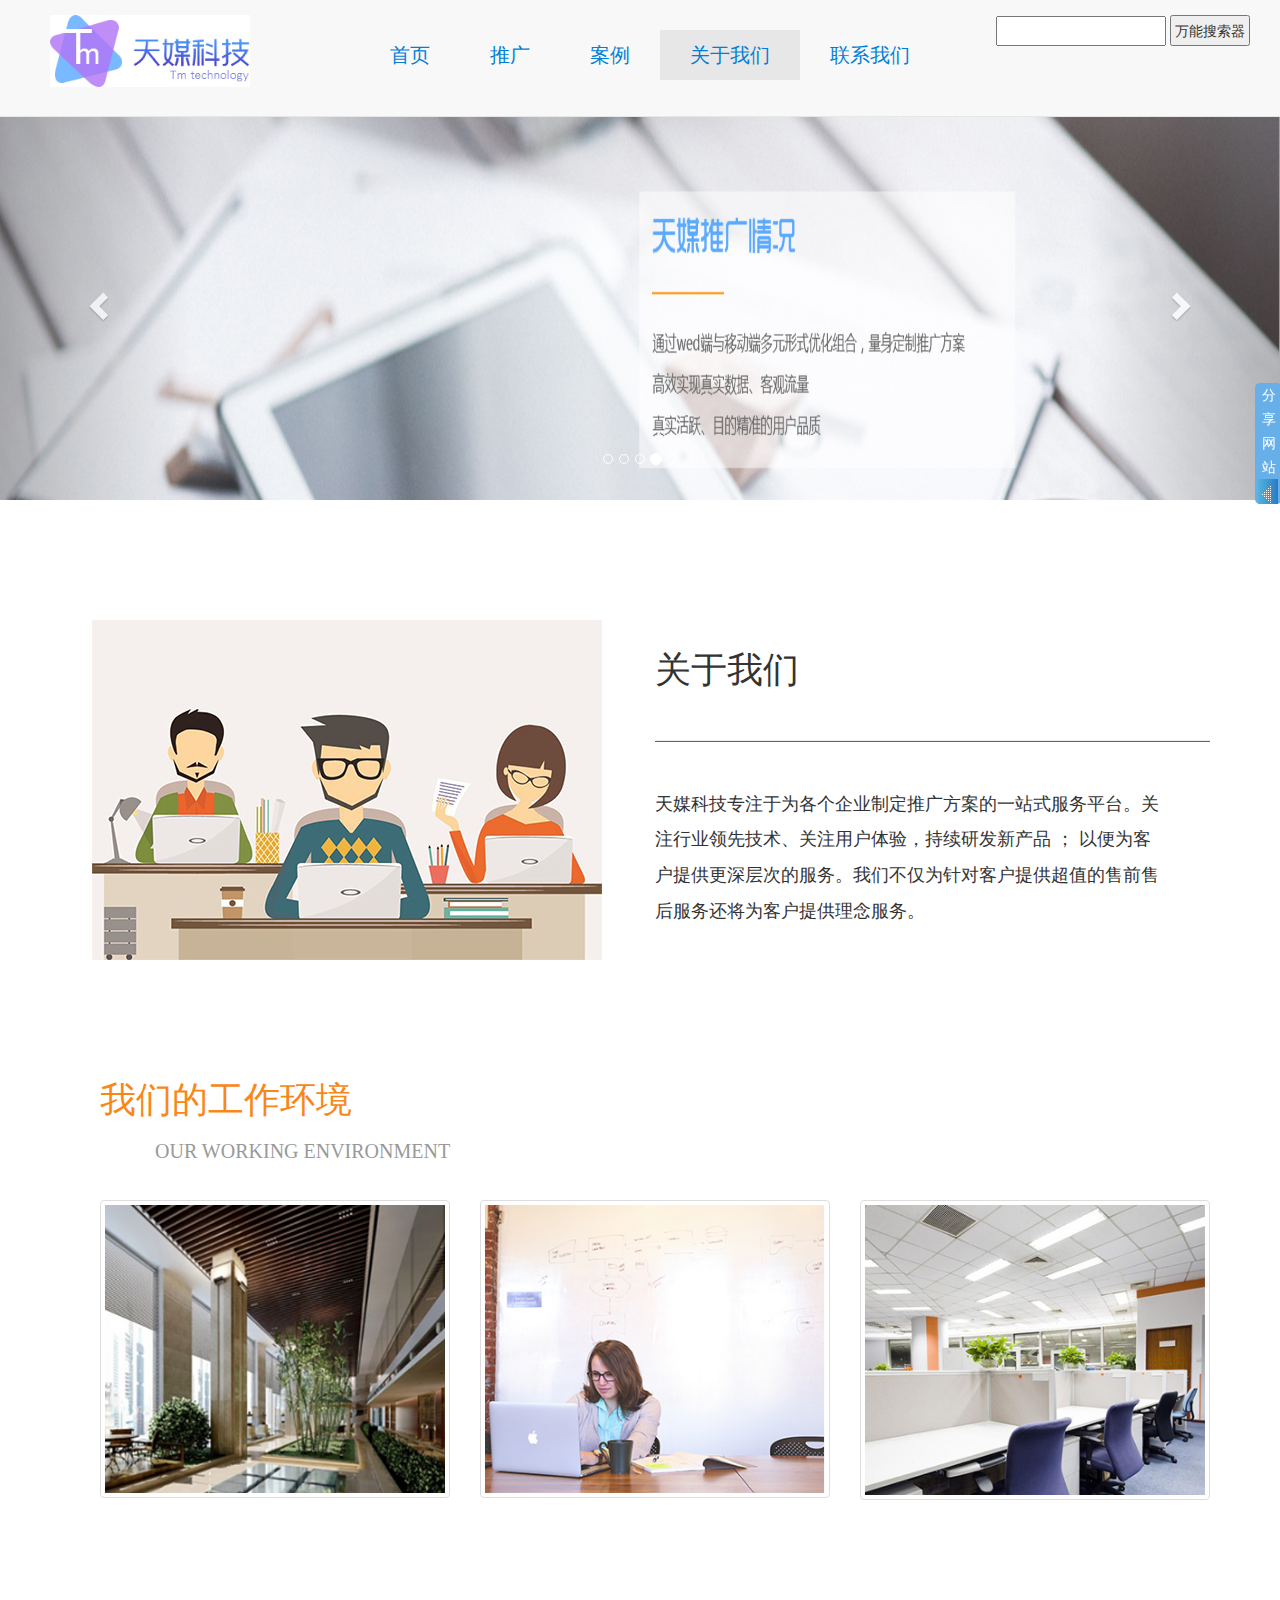
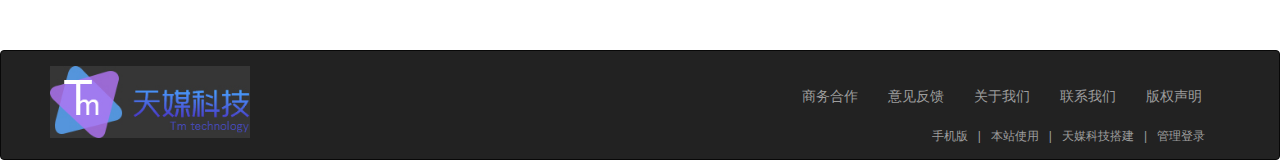
<file: html/aboutus.html>
<!DOCTYPE html>
<html>

	<head>
		<meta charset="UTF-8">
		<title></title>
		<meta name="viewport" content="width=device-width,initial-scale=1,minimum-scale=1,maximum-scale=1,user-scalable=no" />
		<link rel="stylesheet" type="text/css" href="../css/animate.min.css" />
		<link rel="stylesheet" type="text/css" href="../css/bootstrap.min.css" />
		<link rel="stylesheet" type="text/css" href="../css/jquery.fullPage.css" />
		<link rel="stylesheet" type="text/css" href="../css/mycss4.css" />
		<script src="../js/jquery.min.js" type="text/javascript" charset="utf-8"></script>
		<script src="../js/bootstrap.min.js" type="text/javascript" charset="utf-8"></script>
		<script src="../js/jquery.fullPage.min.js" type="text/javascript" charset="utf-8"></script>
		<script src="../js/jquery-ui-1.10.3.min.js" type="text/javascript" charset="utf-8"></script>
		<script src="../js/myjs4.js" type="text/javascript" charset="utf-8"></script>
	</head>

	<body>
		<div id="mynavH" class="navbar navbar-default navbar-fixed-top">
			<div class="container">
				<div class="navbar-header">
					<button type="button" class="navbar-toggle collapsed" data-toggle="collapse" data-target="#bs-example-navbar-collapse-1" aria-expanded="false">
						        <span class="sr-only"><img src="../img/lougoutop.jpg"/></span>
						        <span class="icon-bar"></span>
						        <span class="icon-bar"></span>
						        <span class="icon-bar"></span>
						    </button>
					<a class="navbar-brand" href="#"><img src="../img/lougoutop.jpg" /></a>
				</div>
				<div class="collapse navbar-collapse" id="bs-example-navbar-collapse-1">
					<ul id="mynavbar" class="nav navbar-nav navbar-right">
						<li>
							<a href="index.html">首页</a>
						</li>
						<li>
							<a href="Extension.html">推广</a>
						</li>
						<li>
							<a href="case.html">案例</a>
						</li>
						<li class="active">
							<a href="aboutus.html">关于我们</a>
						</li>
						<li>
							<a href="contact.html">联系我们</a>
						</li>
					</ul>
				</div>
			</div>
			<div id="mysearch" class="container row text-right">
				<input type="text" name="" id="txt" value="" />
				<input type="button" name="" id="btn" value="万能搜索器" />
				<ul class="list">
					<li>
						<a href=""></a>
					</li>
				</ul>
			</div>
		</div>
		</div>

		<div id="carousel-example-generic" class="carousel slide " data-ride="carousel">
			<ol class="carousel-indicators">
				<li data-target="#carousel-example-generic" data-slide-to="0"></li>
				<li data-target="#carousel-example-generic" data-slide-to="1"></li>
				<li data-target="#carousel-example-generic" data-slide-to="2"></li>
				<li data-target="#carousel-example-generic" data-slide-to="3" class="active"></li>
				<li data-target="#carousel-example-generic" data-slide-to="4"></li>
			</ol>
			<div class="carousel-inner" role="listbox">
				<div class="item ">
					<img class="img-responsive" src="../img/lunbo3.jpg" alt="...">
				</div>
				<div class="item">
					<img class="img-responsive" src="../img/lunbo4.jpg" alt="...">
				</div>
				<div class="item ">
					<img class="img-responsive" src="../img/lunbo5.jpg" alt="...">
				</div>
				<div class="item active">
					<img class="img-responsive" src="../img/lunbo2.jpg" alt="...">
				</div>
				<div class="item">
					<img class="img-responsive" src="../img/lunbo3.jpg" alt="...">
				</div>
			</div>
			<a class="left carousel-control" href="#carousel-example-generic" role="button" data-slide="prev">
				<span class="glyphicon glyphicon-chevron-left" aria-hidden="true"></span>
				<span class="sr-only">Previous</span>
			</a>
			<a class="right carousel-control" href="#carousel-example-generic" role="button" data-slide="next">
				<span class="glyphicon glyphicon-chevron-right" aria-hidden="true"></span>
				<span class="sr-only">Next</span>
			</a>
		</div>
		<div id="Exhibition_1">
			<div class="container">
				<div id="Exhibition_2" class="row text-center">
					<div class="col-md-6">
						<a href="#"><img src="../img/4beijintu1.jpg" /></a>
					</div>
					<div class="col-md-6 text-left">
						<h1>关于我们</h1>
						<hr />
						<p>天媒科技专注于为各个企业制定推广方案的一站式服务平台。关</p>
						<p>注行业领先技术、关注用户体验，持续研发新产品 ； 以便为客</p>
						<p>户提供更深层次的服务。我们不仅为针对客户提供超值的售前售</p>
						<p>后服务还将为客户提供理念服务。</p>
					</div>
				</div>
				<div class="thumbnailtitleCon">
					<div id="thumbnailtitle" class="container">
						<div class="row text-left">
							<h1 class="col-md-12 ">我们的工作环境</h1>
							<h4>OUR WORKING ENVIRONMENT</h4>
						</div>
						<div class="row">
							<div class="col-sm-6 col-md-4">
								<a href="#" class="thumbnail">
									<img class="img-responsive" src="../img/4beijintu2.jpg" alt="...">
								</a>
							</div>
							<div class="col-sm-6 col-md-4">
								<a href="#" class="thumbnail">
									<img class="img-responsive" src="../img/4beijintu3.jpg" alt="...">
								</a>
							</div>
							<div class="col-sm-6 col-md-4">
								<a href="#" class="thumbnail">
									<img class="img-responsive" src="../img/4beijintu4.jpg" alt="...">
								</a>
							</div>
						</div>
					</div>
				</div>
			</div>
		</div>
		<div id="mynavbuttom" class="navbar navbar-inverse">
			<div class="container">
				<div class="navbar-header">
					<button type="button" class="navbar-toggle collapsed" data-toggle="collapse" data-target="#bs-example-navbar-collapse-1" aria-expanded="false">
						        <span class="sr-only"><img src="../img/lougoubuttom.jpg"/></span>
						        <span class="icon-bar"></span>
						        <span class="icon-bar"></span>
						        <span class="icon-bar"></span>
						    </button>
					<a class="navbar-brand" href="#"><img src="../img/lougoubuttom.jpg" /></a>
				</div>
				<div class="collapse navbar-collapse" id="bs-example-navbar-collapse-1">
					<ul id="buttomcopyRight" class="nav navbar-nav navbar-right">
						<li>
							<a href="#">手机版 </a>
						</li>
						<li>
							<a href="#">|</a>
						</li>
						<li>
							<a href="#">本站使用</a>
						</li>
						<li>
							<a href="#">|</a>
						</li>
						<li>
							<a href="#">天媒科技搭建</a>
						</li>
						<li>
							<a href="#">|</a>
						</li>
						<li>
							<a href="#">管理登录</a>
						</li>
					</ul>
					<ul id="mynavbarbuttom" class="nav navbar-nav navbar-right">
						<li>
							<a href="#">商务合作</a>
						</li>
						<li>
							<a href="#"> 意见反馈</a>
						</li>
						<li>
							<a href="#">关于我们</a>
						</li>
						<li>
							<a href="#">联系我们</a>
						</li>
						<li>
							<a href="#">版权声明</a>
						</li>
					</ul>

				</div>
			</div>
		</div>
		<div class="Rnav">
			<div class="RnavL">分享网站<span></span></div>
			<div class="RnavR">
				<a target="_blank" class="RnavR1" href="http://jz.faisco.com/model.html">
					<div class="fenxian">分享网站</div>
					<div class="fenxianX">X</div>
				</a>
				<a target="_blank" class="RnavR1" href="https://wx.qq.com/">
					<div class="weixin"></div>
					<div class="contactname">微信</div>
				</a>
				<a target="_blank" class="RnavR1" href="http://service.weibo.com/share/share.php">
					<div class="xinlang"></div>
					<div class="contactname">新浪微博</div>
				</a>
				<a target="_blank" class="RnavR1" href="https://sns.qzone.qq.com/cgi-bin/qzshare/cgi_qzshare_onekey">
					<div class="kongjian"></div>
					<div class="contactname">QQ空间</div>
				</a>
				<a class="RnavR1" href="https://www.douban.com/share/service">
					<div class="douban"></div>
					<div class="contactname">豆瓣网</div>
				</a>
				<a target="_blank" class="RnavR1" href="https://tieba.baidu.com/index.html">
					<div class="baidu"></div>
					<div class="contactname">百度贴吧</div>
				</a>
			</div>
		</div>
	</body>

</html>
</file>
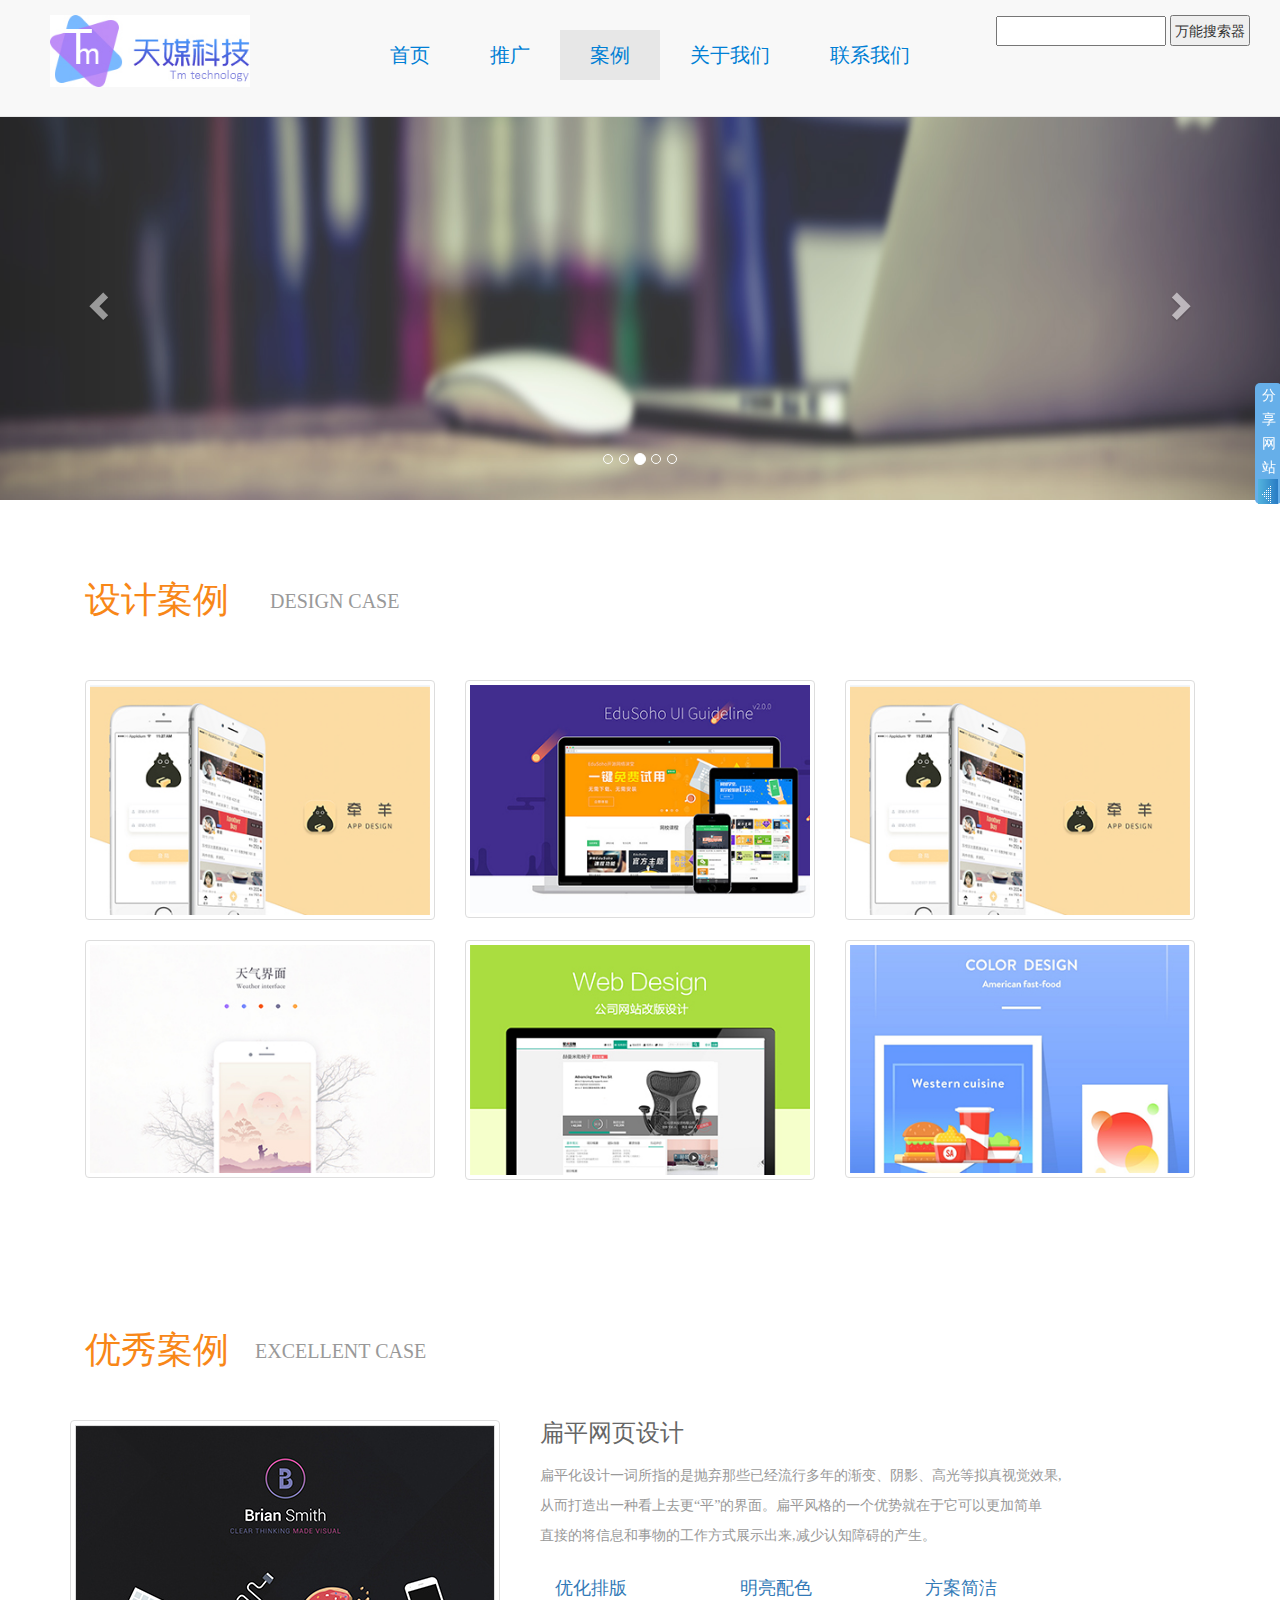
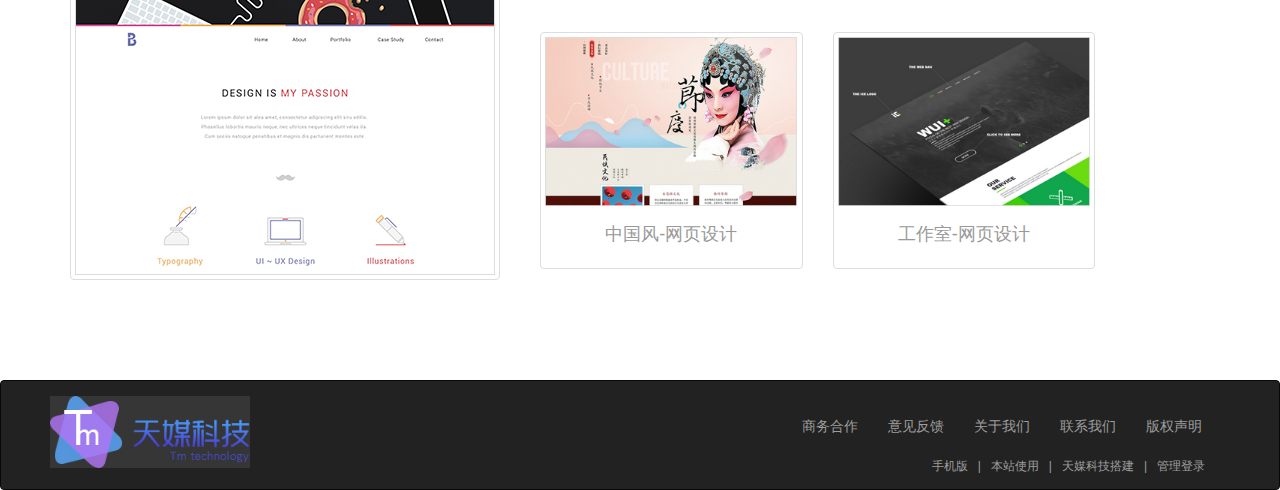
<file: html/case.html>
<!DOCTYPE html>
<html>

	<head>
		<meta charset="UTF-8">
		<title></title>
		<meta name="viewport" content="width=device-width,initial-scale=1,minimum-scale=1,maximum-scale=1,user-scalable=no" />
		<link rel="stylesheet" type="text/css" href="../css/animate.min.css" />
		<link rel="stylesheet" type="text/css" href="../css/bootstrap.min.css" />
		<link rel="stylesheet" type="text/css" href="../css/jquery.fullPage.css" />
		<link rel="stylesheet" type="text/css" href="../css/mycss3.css" />
		<script src="../js/jquery.min.js" type="text/javascript" charset="utf-8"></script>
		<script src="../js/bootstrap.min.js" type="text/javascript" charset="utf-8"></script>
		<script src="../js/jquery.fullPage.min.js" type="text/javascript" charset="utf-8"></script>
		<script src="../js/jquery-ui-1.10.3.min.js" type="text/javascript" charset="utf-8"></script>
		<script src="../js/myjs3.js" type="text/javascript" charset="utf-8"></script>
	</head>

	<body>
		<div id="mynavH" class="navbar navbar-default navbar-fixed-top">
			<div class="container">
				<div class="navbar-header">
					<button type="button" class="navbar-toggle collapsed" data-toggle="collapse" data-target="#bs-example-navbar-collapse-1" aria-expanded="false">
						        <span class="sr-only"><img src="../img/lougoutop.jpg"/></span>
						        <span class="icon-bar"></span>
						        <span class="icon-bar"></span>
						        <span class="icon-bar"></span>
						    </button>
					<a class="navbar-brand" href="#"><img src="../img/lougoutop.jpg" /></a>
				</div>
				<div class="collapse navbar-collapse" id="bs-example-navbar-collapse-1">
					<ul id="mynavbar" class="nav navbar-nav navbar-right">
						<li>
							<a href="index.html">首页</a>
						</li>
						<li>
							<a href="Extension.html">推广</a>
						</li>
						<li class="active">
							<a href="case.html">案例</a>
						</li>
						<li>
							<a href="aboutus.html">关于我们</a>
						</li>
						<li>
							<a href="contact.html">联系我们</a>
						</li>
					</ul>
				</div>
			</div>
			<div id="mysearch" class="container row text-right">
				<input type="text" name="" id="txt" value="" />
				<input type="button" name="" id="btn" value="万能搜索器" />
				<ul class="list">
					<li>
						<a href=""></a>
					</li>
				</ul>
			</div>
		</div>
		</div>

		<div id="carousel-example-generic" class="carousel slide " data-ride="carousel">
			<ol class="carousel-indicators">
				<li data-target="#carousel-example-generic" data-slide-to="0"></li>
				<li data-target="#carousel-example-generic" data-slide-to="1"></li>
				<li data-target="#carousel-example-generic" data-slide-to="2" class="active"></li>
				<li data-target="#carousel-example-generic" data-slide-to="3"></li>
				<li data-target="#carousel-example-generic" data-slide-to="4"></li>
			</ol>
			<div class="carousel-inner" role="listbox">
				<div class="item ">
					<img class="img-responsive" src="../img/lunbo3.jpg" alt="...">
				</div>
				<div class="item">
					<img class="img-responsive" src="../img/lunbo4.jpg" alt="...">
				</div>
				<div class="item active">
					<img class="img-responsive" src="../img/lunbo5.jpg" alt="...">
				</div>
				<div class="item">
					<img class="img-responsive" src="../img/lunbo2.jpg" alt="...">
				</div>
				<div class="item">
					<img class="img-responsive" src="../img/lunbo3.jpg" alt="...">
				</div>
			</div>
			<a class="left carousel-control" href="#carousel-example-generic" role="button" data-slide="prev">
				<span class="glyphicon glyphicon-chevron-left" aria-hidden="true"></span>
				<span class="sr-only">Previous</span>
			</a>
			<a class="right carousel-control" href="#carousel-example-generic" role="button" data-slide="next">
				<span class="glyphicon glyphicon-chevron-right" aria-hidden="true"></span>
				<span class="sr-only">Next</span>
			</a>
		</div>
		<div class="thumbnailtitleCon">
			<div id="thumbnailtitle" class="container">
				<div class="row text-left">
					<h1 class="col-md-12 ">设计案例</h1>
					<h4>DESIGN CASE</h4>
				</div>

				<div class="row">
					<div class="col-sm-6 col-md-4">
						<a href="#" class="thumbnail">
							<img class="img-responsive" src="../img/2beijintu1.jpg" alt="...">
						</a>
					</div>
					<div class="col-sm-6 col-md-4">
						<a href="#" class="thumbnail">
							<img class="img-responsive" src="../img/2beijintu2.jpg" alt="...">
						</a>
					</div>
					<div class="col-sm-6 col-md-4">
						<a href="#" class="thumbnail">
							<img class="img-responsive" src="../img/2beijintu1.jpg" alt="...">
						</a>
					</div>
					<div class="col-sm-6 col-md-4">
						<a href="#" class="thumbnail">
							<img class="img-responsive" src="../img/2beijntu4.jpg" alt="...">
						</a>
					</div>
					<div class="col-sm-6 col-md-4">
						<a href="#" class="thumbnail">
							<img class="img-responsive" src="../img/2beijintu5.jpg" alt="...">
						</a>
					</div>
					<div class="col-sm-6 col-md-4">
						<a href="#" class="thumbnail">
							<img class="img-responsive" src="../img/2beijintu6.jpg" alt="...">
						</a>
					</div>
				</div>
			</div>
		</div>
		<div id="Exhibition_1">
			<div class="container">
				<div id="Exhibition_2" class="row">
					<div id="anli" class="col-md-12">
						<h1 class="col-md-12 ">优秀案例</h1>
						<h4>EXCELLENT CASE</h4>
					</div>
					<div class="col-lg-6">
						<a href="#"><img class="img-thumbnail" src="../img/3beijintu1.jpg" /></a>
					</div>
					<div id="Briancontent" class="col-lg-6">
						<h4>扁平网页设计</h4>
						<p>扁平化设计一词所指的是抛弃那些已经流行多年的渐变、阴影、高光等拟真视觉效果,</p>
						<p>从而打造出一种看上去更“平”的界面。扁平风格的一个优势就在于它可以更加简单</p>
						<p>直接的将信息和事物的工作方式展示出来,减少认知障碍的产生。</p>
						<ul id="Briancontentitme" class="row">
							<li class="col-md-4">
								<a style="font-size: 18px;" href="#">优化排版</a>
							</li>
							<li class="col-md-4">
								<a style="font-size: 18px;" href="#">明亮配色</a>
							</li>
							<li class="col-md-4">
								<a style="font-size: 18px;" href="#">方案简洁</a>
							</li>
						</ul>
						<div class="row">
							<div class="col-md-6">
								<div class="thumbnail">
									<img src="../img/3beijintu2.jpg" alt="...">
									<div class="caption text-center">
										<h4 style="color: #999;">中国风-网页设计 </h4>
									</div>
								</div>
							</div>
							<div class="col-md-6">
								<div class="thumbnail">
									<img src="../img/3beijintu3.jpg" alt="...">
									<div class="caption text-center">
										<h4 style="color: #999;">工作室-网页设计 </h4>
									</div>
								</div>
							</div>
						</div>
					</div>
				</div>
			</div>
		</div>
		<div id="mynavbuttom" class="navbar navbar-inverse">
			<div class="container">
				<div class="navbar-header">
					<button type="button" class="navbar-toggle collapsed" data-toggle="collapse" data-target="#bs-example-navbar-collapse-1" aria-expanded="false">
						        <span class="sr-only"><img src="../img/lougoubuttom.jpg"/></span>
						        <span class="icon-bar"></span>
						        <span class="icon-bar"></span>
						        <span class="icon-bar"></span>
						    </button>
					<a class="navbar-brand" href="#"><img src="../img/lougoubuttom.jpg" /></a>
				</div>
				<div class="collapse navbar-collapse" id="bs-example-navbar-collapse-1">
					<ul id="buttomcopyRight" class="nav navbar-nav navbar-right">
						<li>
							<a href="#">手机版 </a>
						</li>
						<li>
							<a href="#">|</a>
						</li>
						<li>
							<a href="#">本站使用</a>
						</li>
						<li>
							<a href="#">|</a>
						</li>
						<li>
							<a href="#">天媒科技搭建</a>
						</li>
						<li>
							<a href="#">|</a>
						</li>
						<li>
							<a href="#">管理登录</a>
						</li>
					</ul>
					<ul id="mynavbarbuttom" class="nav navbar-nav navbar-right">
						<li>
							<a href="#">商务合作</a>
						</li>
						<li>
							<a href="#"> 意见反馈</a>
						</li>
						<li>
							<a href="#">关于我们</a>
						</li>
						<li>
							<a href="#">联系我们</a>
						</li>
						<li>
							<a href="#">版权声明</a>
						</li>
					</ul>

				</div>
			</div>
		</div>
		<div class="Rnav">
			<div class="RnavL">分享网站<span></span></div>
			<div class="RnavR">
				<a target="_blank" class="RnavR1" href="http://jz.faisco.com/model.html">
					<div class="fenxian">分享网站</div>
					<div class="fenxianX">X</div>
				</a>
				<a target="_blank" class="RnavR1" href="https://wx.qq.com/">
					<div class="weixin"></div>
					<div class="contactname">微信</div>
				</a>
				<a target="_blank" class="RnavR1" href="http://service.weibo.com/share/share.php">
					<div class="xinlang"></div>
					<div class="contactname">新浪微博</div>
				</a>
				<a target="_blank" class="RnavR1" href="https://sns.qzone.qq.com/cgi-bin/qzshare/cgi_qzshare_onekey">
					<div class="kongjian"></div>
					<div class="contactname">QQ空间</div>
				</a>
				<a class="RnavR1" href="https://www.douban.com/share/service">
					<div class="douban"></div>
					<div class="contactname">豆瓣网</div>
				</a>
				<a target="_blank" class="RnavR1" href="https://tieba.baidu.com/index.html">
					<div class="baidu"></div>
					<div class="contactname">百度贴吧</div>
				</a>
			</div>
		</div>
	</body>

</html>
</file>
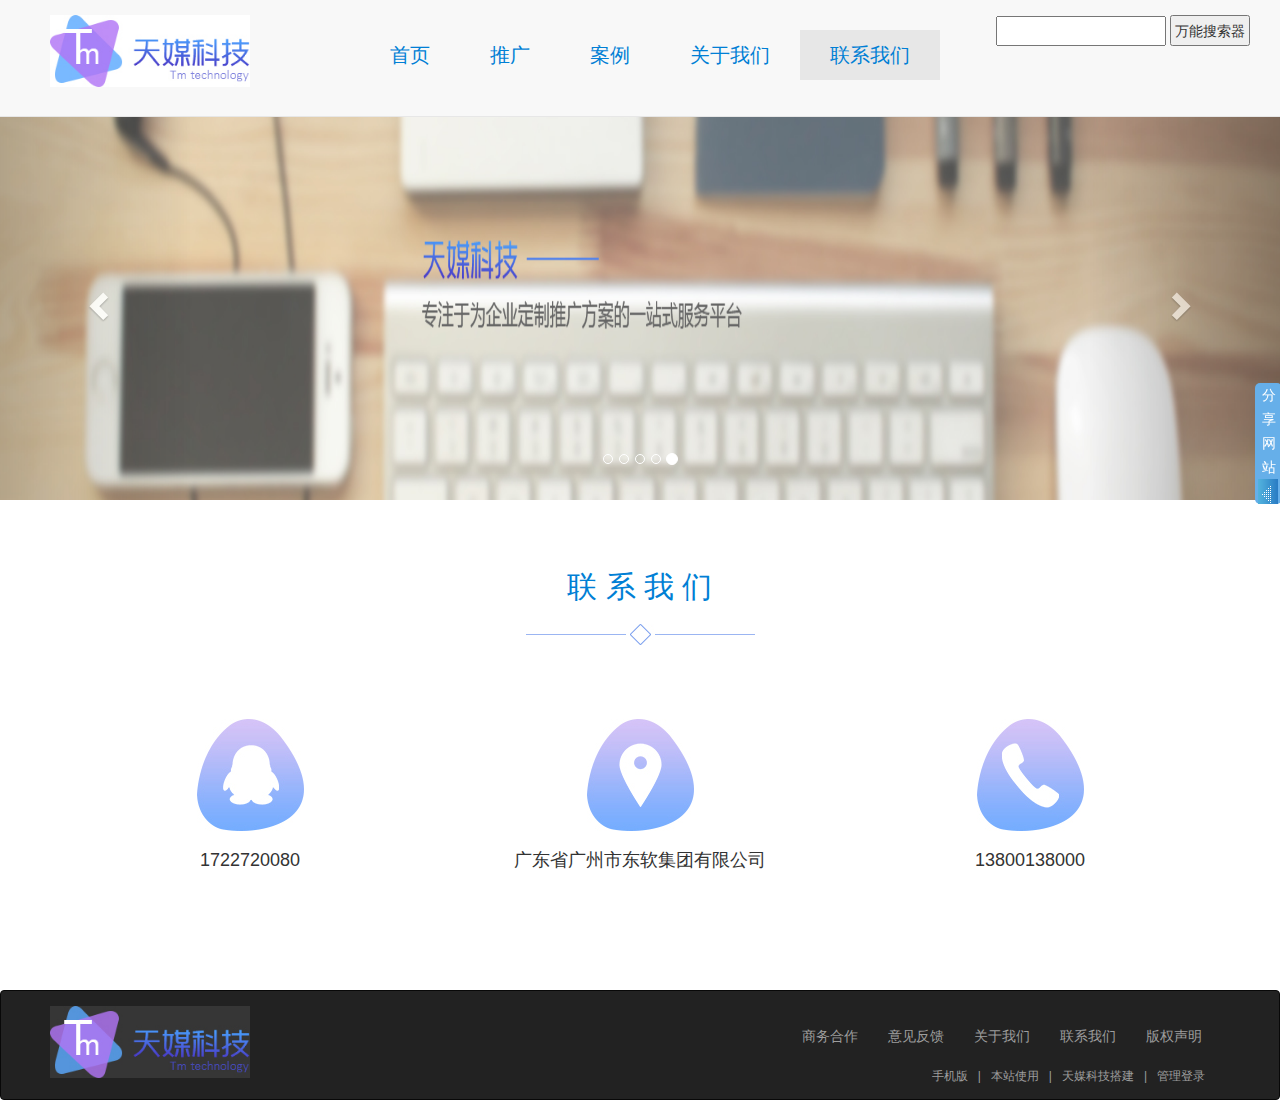
<file: html/contact.html>
<!DOCTYPE html>
<html>

	<head>
		<meta charset="UTF-8">
		<title></title>
		<meta name="viewport" content="width=device-width,initial-scale=1,minimum-scale=1,maximum-scale=1,user-scalable=no" />
		<link rel="stylesheet" type="text/css" href="../css/animate.min.css" />
		<link rel="stylesheet" type="text/css" href="../css/bootstrap.min.css" />
		<link rel="stylesheet" type="text/css" href="../css/jquery.fullPage.css" />
		<link rel="stylesheet" type="text/css" href="../css/mycss5.css" />
		<script src="../js/jquery.min.js" type="text/javascript" charset="utf-8"></script>
		<script src="../js/bootstrap.min.js" type="text/javascript" charset="utf-8"></script>
		<script src="../js/jquery.fullPage.min.js" type="text/javascript" charset="utf-8"></script>
		<script src="../js/jquery-ui-1.10.3.min.js" type="text/javascript" charset="utf-8"></script>
		<script src="../js/myjs5.js" type="text/javascript" charset="utf-8"></script>
	</head>

	<body>
		<div id="mynavH" class="navbar navbar-default navbar-fixed-top">
			<div class="container">
				<div class="navbar-header">
					<button type="button" class="navbar-toggle collapsed" data-toggle="collapse" data-target="#bs-example-navbar-collapse-1" aria-expanded="false">
						        <span class="sr-only"><img src="../img/lougoutop.jpg"/></span>
						        <span class="icon-bar"></span>
						        <span class="icon-bar"></span>
						        <span class="icon-bar"></span>
						    </button>
					<a class="navbar-brand" href="#"><img src="../img/lougoutop.jpg" /></a>
				</div>
				<div class="collapse navbar-collapse" id="bs-example-navbar-collapse-1">
					<ul id="mynavbar" class="nav navbar-nav navbar-right">
						<li>
							<a href="index.html">首页</a>
						</li>
						<li>
							<a href="Extension.html">推广</a>
						</li>
						<li>
							<a href="case.html">案例</a>
						</li>
						<li>
							<a href="aboutus.html">关于我们</a>
						</li>
						<li class="active">
							<a href="contact.html">联系我们</a>
						</li>
					</ul>
				</div>
			</div>
			<div id="mysearch" class="container row text-right">
				<input type="text" name="" id="txt" value="" />
				<input type="button" name="" id="btn" value="万能搜索器" />
				<ul class="list">
					<li>
						<a href=""></a>
					</li>
				</ul>
			</div>
		</div>
		</div>

		<div id="carousel-example-generic" class="carousel slide " data-ride="carousel">
			<ol class="carousel-indicators">
				<li data-target="#carousel-example-generic" data-slide-to="0"></li>
				<li data-target="#carousel-example-generic" data-slide-to="1"></li>
				<li data-target="#carousel-example-generic" data-slide-to="2"></li>
				<li data-target="#carousel-example-generic" data-slide-to="3"></li>
				<li data-target="#carousel-example-generic" data-slide-to="4" class="active"></li>
			</ol>
			<div class="carousel-inner" role="listbox">
				<div class="item ">
					<img class="img-responsive" src="../img/lunbo3.jpg" alt="...">
				</div>
				<div class="item">
					<img class="img-responsive" src="../img/lunbo4.jpg" alt="...">
				</div>
				<div class="item ">
					<img class="img-responsive" src="../img/lunbo5.jpg" alt="...">
				</div>
				<div class="item">
					<img class="img-responsive" src="../img/lunbo2.jpg" alt="...">
				</div>
				<div class="item active">
					<img class="img-responsive" src="../img/lunbo3.jpg" alt="...">
				</div>
			</div>
			<a class="left carousel-control" href="#carousel-example-generic" role="button" data-slide="prev">
				<span class="glyphicon glyphicon-chevron-left" aria-hidden="true"></span>
				<span class="sr-only">Previous</span>
			</a>
			<a class="right carousel-control" href="#carousel-example-generic" role="button" data-slide="next">
				<span class="glyphicon glyphicon-chevron-right" aria-hidden="true"></span>
				<span class="sr-only">Next</span>
			</a>
		</div>
		<div class=" mythumbnail_1">
			<div id="programme" class="container text-center">
				<h2 style="color:#007FD5;">联 系 我 们</h2>
				<img src="../img/5beijintu0.jpg" />
			</div>
			<div class="container">
				<div class="row mythumbnail_2">
					<div class="col-sm-6 col-md-4">
						<div class="thumbnail">
							<a href=""><img class="img-responsive" src="../img/5beijintu1.jpg" alt="..."></a>
							<div class="text-center">
								<h4>1722720080</h4>
							</div>
						</div>
					</div>
					<div class="col-sm-6 col-md-4">
						<div class="thumbnail">
							<a href=""><img class="img-responsive" src="../img/5beijintu2.jpg" alt="..."></a>
							<div class="text-center">
								<h4>广东省广州市东软集团有限公司</h4>
							</div>
						</div>
					</div>
					<div class="col-sm-6 col-md-4">
						<div class="thumbnail">
							<a href=""><img class="img-responsive" src="../img/5beijintu3.jpg" alt="..."></a>
							<div class="text-center">
								<h4>13800138000</h4>
							</div>
						</div>
					</div>
				</div>
			</div>
		</div>
		<div id="mynavbuttom" class="navbar navbar-inverse">
			<div class="container">
				<div class="navbar-header">
					<button type="button" class="navbar-toggle collapsed" data-toggle="collapse" data-target="#bs-example-navbar-collapse-1" aria-expanded="false">
						        <span class="sr-only"><img src="../img/lougoubuttom.jpg"/></span>
						        <span class="icon-bar"></span>
						        <span class="icon-bar"></span>
						        <span class="icon-bar"></span>
						    </button>
					<a class="navbar-brand" href="#"><img src="../img/lougoubuttom.jpg" /></a>
				</div>
				<div class="collapse navbar-collapse" id="bs-example-navbar-collapse-1">
					<ul id="buttomcopyRight" class="nav navbar-nav navbar-right">
						<li>
							<a href="#">手机版 </a>
						</li>
						<li>
							<a href="#">|</a>
						</li>
						<li>
							<a href="#">本站使用</a>
						</li>
						<li>
							<a href="#">|</a>
						</li>
						<li>
							<a href="#">天媒科技搭建</a>
						</li>
						<li>
							<a href="#">|</a>
						</li>
						<li>
							<a href="#">管理登录</a>
						</li>
					</ul>
					<ul id="mynavbarbuttom" class="nav navbar-nav navbar-right">
						<li>
							<a href="#">商务合作</a>
						</li>
						<li>
							<a href="#"> 意见反馈</a>
						</li>
						<li>
							<a href="#">关于我们</a>
						</li>
						<li>
							<a href="#">联系我们</a>
						</li>
						<li>
							<a href="#">版权声明</a>
						</li>
					</ul>

				</div>
			</div>
		</div>
		<div class="Rnav">
			<div class="RnavL">分享网站<span></span></div>
			<div class="RnavR">
				<a target="_blank" class="RnavR1" href="http://jz.faisco.com/model.html">
					<div class="fenxian">分享网站</div>
					<div class="fenxianX">X</div>
				</a>
				<a target="_blank" class="RnavR1" href="https://wx.qq.com/">
					<div class="weixin"></div>
					<div class="contactname">微信</div>
				</a>
				<a target="_blank" class="RnavR1" href="http://service.weibo.com/share/share.php">
					<div class="xinlang"></div>
					<div class="contactname">新浪微博</div>
				</a>
				<a target="_blank" class="RnavR1" href="https://sns.qzone.qq.com/cgi-bin/qzshare/cgi_qzshare_onekey">
					<div class="kongjian"></div>
					<div class="contactname">QQ空间</div>
				</a>
				<a class="RnavR1" href="https://www.douban.com/share/service">
					<div class="douban"></div>
					<div class="contactname">豆瓣网</div>
				</a>
				<a target="_blank" class="RnavR1" href="https://tieba.baidu.com/index.html">
					<div class="baidu"></div>
					<div class="contactname">百度贴吧</div>
				</a>
			</div>
		</div>
	</body>

</html>
</file>
<file: css/mycss1.css>
* {
	margin: 0;
	padding: 0;
	list-style: none;
}
.navbar-brand>img {
	width: 200px;
	margin-left: -20px;
}
#mynavH {
	min-height: 115px;
}
#mynavH>.container{
	position: relative;
}
#mynavbar{
	margin-top:30px ;
	margin-right: 200px;
	width:650px;
	height: 55px;
}
#mynavbar>li>a {
	display: inline-block;
	text-align: center;
	padding-top: 45px;
	padding: 15px 30px;
	font-size: 20px;
	color: #007FD5;
}
#mynavbar>li>a:hover {
	border-bottom: 1px solid #007FD5;
}
.carousel-inner>.item>img{
	height: 400px;
}
#mysearch{
	position: absolute;
	top: -70px;
	right: -110px;
}
#mysearch>#txt{
	width: 170px;
	height: 30px;
}
#mysearch>#btn{
	width: 80px;
	height: 31px;
}
#mysearch>.list{
	width: 170px;
	border: 1px solid #F0F0F0;
	position: absolute;
	right: 99px;
	top: 31px;
	display: none;
}
#mysearch>.list>li{
	text-align: center;
	list-style: none;
	
}
#mysearch>.list>li>a{
	width: 170px;
	line-height: 36px;
	display: block;
	color: #000;
	text-decoration: none;
	border-bottom: 1px dashed #CCCCCC;
	background-color: #fff;
}
#mysearch>.list>li>a:hover{
	color: #fff;
	background-color: #66AFE9;
}
#carousel-example-generic {
	margin-top:100px;
}

#mycontent>li>h1 {
	color: #F88718;
	font-size: 36px;
	font-family: Arial;
	margin-top: 80px;
}

#mycontent>li>h2 {
	font-size: 24px;
	font-family: 微软雅黑;
	color: #8B99A7;
}

#mycontent>li>p {
	color: #A5AFB9;
	font-size: 16px;
}

#mycontent>img {
	margin: 50px 0;
}
.thumbnailtitleCon{
	width: 100%;
	height: 780px;
	background-color:#f1f5f8 ;
}
#thumbnailtitle>.row>h1 {
	margin-top: 30px;
	color: #F88718;
	font-size: 36px;
	font-family: Arial;
}

#thumbnailtitle>.row>h2 {
	margin-bottom: 50px;
	font-size: 24px;
	font-family: 微软雅黑;
	color: #8B99A7;
}

#myimg {
	margin-bottom: 50px;
}

#mynavbuttom{
	min-height: 110px;
	margin-bottom: 0;
	margin-top: 50px;
}
#buttomcopyRight>li>a:hover {
	border-bottom: 1px solid #000;
}
#buttomcopyRight{
	margin-top: 75px;
}
#buttomcopyRight>li>a{
	padding: 0px 5px;
	font-size:12px ;
}
#mynavbarbuttom{
	margin-right: -290px;
}
#mynavbarbuttom>li>a {
	padding-top: 35px;
	font-size: 14px;
}
#mynavbarbuttom>li>a:hover {
	border-bottom: 1px solid #000;
}
.Rnav{
	position: fixed;
	right: -175px;
	top: 50%;
	transform: translateY(-50%);
	width: 200px;
	height: 204px;
	transition: 1s;
}
.Rnav:hover{
	transition: 1s;
	right: 0px;
	
}
.Rnav>.RnavL{
	text-align: center;
	width: 27px;
	line-height: 24px;
	background-color: #66AFE9;
	color: #FFFFFF;
	border-radius:5px;
	margin-top: 35px;
	position: relative;
	transition: 1s; 
}
.Rnav>.RnavL:hover{
	transform: scale(1.5);
	transition: 1s;
	
}
.Rnav>.RnavL>span{
	display: block;
	width: 21px;
	height: 25px;
	margin: 0 auto;
	background:url(../img/Rlougou1.png) no-repeat -125px 0;
	
}
.Rnav>.RnavR{
	width: 180px;
	height: 200px;
	border: 1px solid #F0F0F0;
	position: absolute;
	left: 27px;
	top: 0px;
	background-color: #FFFFFF;
	border-radius: 5px;
}
.RnavR1{
	display:block;
	text-decoration: none;
	width: 100%;
	height: 30px;
	box-sizing: border-box;
	margin-left: 10px;
	text-align: center;
	line-height: 30px;
}
.RnavR1:hover{
	background-color: #66AFE9;
	color: #FFFFFF;
	transition: 1s;
	transform: scale(1.3);
}
.contactname{
	float: left;
	margin-left: 5px;
}
.RnavR1>.fenxian{
	float: left;
}
.RnavR1:nth-of-type(1){
	border-bottom: 1px solid #F0F0F0;
}
.RnavR1>.fenxianX{
	float: right;
}
.RnavR1>.weixin{
	float: left;
	width: 20px;
	height: 20px;
	margin-top: 5px;
	background: url(../img/Rlougou.png) no-repeat -29px 0;
}
.RnavR1>.xinlang{
	float: left;
	width: 20px;
	height: 20px;
	margin-top: 5px;
	background: url(../img/Rlougou.png) no-repeat -56px 0;
	
}
.RnavR1>.kongjian{
	float: left;
	width: 20px;
	height: 20px;
	margin-top: 5px;
	background: url(../img/Rlougou.png) no-repeat -387px 0;
}
.RnavR1>.douban{
	float: left;
	width: 20px;
	height: 20px;
	margin-top: 5px;
	background: url(../img/Rlougou.png) no-repeat -253px 0;
	
}
.RnavR1>.baidu{
	float: left;
	width: 20px;
	height: 20px;
	margin-top: 5px;
	background: url(../img/Rlougou.png) no-repeat -412px 0;
	
}
</file>
<file: css/mycss4.css>
* {
	margin: 0;
	padding: 0;
	list-style: none;
}
.navbar-brand>img {
	width: 200px;
	margin-left: -20px;
}
#mynavH {
	min-height: 115px;
}
#mynavH>.container{
	position: relative;
}
#mynavbar{
	margin-top:30px ;
	margin-right: 200px;
	width:650px;
	height: 55px;
}
#mynavbar>li>a {
	display: inline-block;
	text-align: center;
	padding-top: 45px;
	padding: 15px 30px;
	font-size: 20px;
	color: #007FD5;
}
#mynavbar>li>a:hover {
	border-bottom: 1px solid #007FD5;
}
.carousel-inner>.item>img{
	height: 400px;
}
#mysearch{
	position: absolute;
	top: -70px;
	right: -110px;
}
#mysearch>#txt{
	width: 170px;
	height: 30px;
}
#mysearch>#btn{
	width: 80px;
	height: 31px;
}
#mysearch>.list{
	width: 170px;
	/*height: 70px;*/
	border: 1px solid #F0F0F0;
	position: absolute;
	right: 99px;
	top: 31px;
	display: none;
}
#mysearch>.list>li{
	text-align: center;
	list-style: none;
	
}
#mysearch>.list>li>a{
	width: 170px;
	line-height: 36px;
	display: block;
	color: #000;
	text-decoration: none;
	border-bottom: 1px dashed #CCCCCC;
	background-color: #fff;
}
#mysearch>.list>li>a:hover{
	color: #fff;
	background-color: #66AFE9;
}

#carousel-example-generic {
	margin-top:100px;
}
#Exhibition_1{
	width: 100%;
	height: 1100px;
	overflow: hidden;
}
#Exhibition_2{
	height: 370px;
	margin-top: 120px;
	overflow: hidden;
}
#Exhibition_2>.col-md-6>h1{
	margin-top: 30px;
}
#Exhibition_2>.col-md-6>p{
	font-size: 18px;
}
#Exhibition_2>.col-md-6>hr{
	height: 1px;
	margin: 50px 0;
	background-color: #007FD5;
}
.thumbnailtitleCon{
	width: 100%;
	height:650px;
	overflow: hidden;
}
#thumbnailtitle>.row{
	margin: 70px 0;
	position: relative;
}
#thumbnailtitle>.row>h1 {
	/*margin-top: 30px;*/
	color: #F88718;
	font-size: 36px;
	font-family: Arial;
	
}
#thumbnailtitle>.row>h4 {
	position: absolute;
	top:70px;
	left: 70px;
	font-size: 20px;
	font-family: 微软雅黑;
	color: #999;
}
#mynavbuttom {
	min-height: 110px;
	margin-bottom: 0;
	margin-top: 50px;
}
#buttomcopyRight>li>a:hover {
	border-bottom: 1px solid #000;
}
#buttomcopyRight{
	margin-top: 75px;
}
#buttomcopyRight>li>a{
	padding: 0px 5px;
	font-size:12px ;
}
#mynavbarbuttom{
	margin-right: -290px;
}
#mynavbarbuttom>li>a {
	padding-top: 35px;
	font-size: 14px;
}
#mynavbarbuttom>li>a:hover {
	border-bottom: 1px solid #000;
}
.Rnav{
	position: fixed;
	right: -175px;
	top: 50%;
	transform: translateY(-50%);
	width: 200px;
	height: 204px;
	transition: 1s;
}
.Rnav:hover{
	transition: 1s;
	right: 0px;
	
}
.Rnav>.RnavL{
	text-align: center;
	width: 27px;
	line-height: 24px;
	background-color: #66AFE9;
	color: #FFFFFF;
	border-radius:5px;
	margin-top: 35px;
	position: relative;
	transition: 1s; 
}
.Rnav>.RnavL:hover{
	transform: scale(1.5);
	transition: 1s;
	
}
.Rnav>.RnavL>span{
	display: block;
	width: 21px;
	height: 25px;
	margin: 0 auto;
	background:url(../img/Rlougou1.png) no-repeat -125px 0;
	
}
.Rnav>.RnavR{
	width: 180px;
	height: 200px;
	border: 1px solid #F0F0F0;
	position: absolute;
	left: 27px;
	top: 0px;
	background-color: #FFFFFF;
	border-radius: 5px;
}
.RnavR1{
	display:block;
	text-decoration: none;
	width: 100%;
	height: 30px;
	box-sizing: border-box;
	margin-left: 10px;
	text-align: center;
	line-height: 30px;
}
.RnavR1:hover{
	background-color: #66AFE9;
	color: #FFFFFF;
	transition: 1s;
	transform: scale(1.3);
}
.contactname{
	float: left;
	margin-left: 5px;
}
.RnavR1>.fenxian{
	float: left;
}
.RnavR1:nth-of-type(1){
	border-bottom: 1px solid #F0F0F0;
}
.RnavR1>.fenxianX{
	float: right;
}
.RnavR1>.weixin{
	float: left;
	width: 20px;
	height: 20px;
	margin-top: 5px;
	background: url(../img/Rlougou.png) no-repeat -29px 0;
}
.RnavR1>.xinlang{
	float: left;
	width: 20px;
	height: 20px;
	margin-top: 5px;
	background: url(../img/Rlougou.png) no-repeat -56px 0;
	
}
.RnavR1>.kongjian{
	float: left;
	width: 20px;
	height: 20px;
	margin-top: 5px;
	background: url(../img/Rlougou.png) no-repeat -387px 0;
}
.RnavR1>.douban{
	float: left;
	width: 20px;
	height: 20px;
	margin-top: 5px;
	background: url(../img/Rlougou.png) no-repeat -253px 0;
	
}
.RnavR1>.baidu{
	float: left;
	width: 20px;
	height: 20px;
	margin-top: 5px;
	background: url(../img/Rlougou.png) no-repeat -412px 0;
	
}
</file>
<file: css/mycss3.css>
* {
	margin: 0;
	padding: 0;
	list-style: none;
}
.navbar-brand>img {
	width: 200px;
	margin-left: -20px;
}
#mynavH {
	min-height: 115px;
}
#mynavH>.container{
	position: relative;
}
#mynavbar{
	margin-top:30px ;
	margin-right: 200px;
	width:650px;
	height: 55px;
}
#mynavbar>li>a {
	display: inline-block;
	text-align: center;
	padding-top: 45px;
	padding: 15px 30px;
	font-size: 20px;
	color: #007FD5;
}
#mynavbar>li>a:hover {
	border-bottom: 1px solid #007FD5;
}
.carousel-inner>.item>img{
	height: 400px;
}
#mysearch{
	position: absolute;
	top: -70px;
	right: -110px;
}
#mysearch>#txt{
	width: 170px;
	height: 30px;
}
#mysearch>#btn{
	width: 80px;
	height: 31px;
}
#mysearch>.list{
	width: 170px;
	/*height: 70px;*/
	border: 1px solid #F0F0F0;
	position: absolute;
	right: 99px;
	top: 31px;
	display: none;
}
#mysearch>.list>li{
	text-align: center;
	list-style: none;
	
}
#mysearch>.list>li>a{
	width: 170px;
	line-height: 36px;
	display: block;
	color: #000;
	text-decoration: none;
	border-bottom: 1px dashed #CCCCCC;
	background-color: #fff;
}
#mysearch>.list>li>a:hover{
	color: #fff;
	background-color: #66AFE9;
}

#carousel-example-generic {
	margin-top: 100px;
}
.thumbnailtitleCon{
	width: 100%;
	height: 780px;
	overflow: hidden;
}
#thumbnailtitle>.row{
	margin: 50px 0;
	position: relative;
}
#thumbnailtitle>.row>h1 {
	margin-top: 30px;
	color: #F88718;
	font-size: 36px;
	font-family: Arial;
	
}

#thumbnailtitle>.row>h4 {
	position: absolute;
	top:30px;
	left: 200px;
	font-size: 20px;
	font-family: 微软雅黑;
	color: #999;
}
#Exhibition_1{
	width: 100%;
	height: 700px;
	overflow: hidden;
	
}
#Exhibition_2{
	position: relative;
}
#Exhibition_2>#anli{
	position: relative;
}
#Exhibition_2>#anli>h1{
	margin: 50px 0;
	color: #F88718;
	font-size: 36px;
	font-family: Arial;
}
#Exhibition_2>#anli>h4{
	position: absolute;
	top:50px;
	left: 200px;
	font-size: 20px;
	font-family: 微软雅黑;
	color: #999;
}
#Briancontent{
	position: absolute;
	top: 130px;
	left: 470px;
}
#Briancontent>h4{
	margin-bottom: 20px;
	font-size: 24px;
	font-family: 微软雅黑;
	color: #666;
}
#Briancontent>p{
	margin: 0 0 10px;
	font-size: 14px;
	font-family: 微软雅黑;
	color: #999;
}

#Briancontentitme{
	margin: 30px 0;
}
#mynavbuttom {
	min-height: 110px;
	margin-bottom: 0;
}

#buttomcopyRight>li>a:hover {
	border-bottom: 1px solid #000;
}
#buttomcopyRight{
	margin-top: 75px;
}
#buttomcopyRight>li>a{
	padding: 0px 5px;
	font-size:12px ;
}
#mynavbarbuttom{
	margin-right: -290px;
}
#mynavbarbuttom>li>a {
	padding-top: 35px;
	font-size: 14px;
}
#mynavbarbuttom>li>a:hover {
	border-bottom: 1px solid #000;
}
.Rnav{
	position: fixed;
	right: -175px;
	top: 50%;
	transform: translateY(-50%);
	width: 200px;
	height: 204px;
	transition: 1s;
}
.Rnav:hover{
	transition: 1s;
	right: 0px;
	
}
.Rnav>.RnavL{
	text-align: center;
	width: 27px;
	line-height: 24px;
	background-color: #66AFE9;
	color: #FFFFFF;
	border-radius:5px;
	margin-top: 35px;
	position: relative;
	transition: 1s; 
}
.Rnav>.RnavL:hover{
	transform: scale(1.5);
	transition: 1s;
	
}
.Rnav>.RnavL>span{
	display: block;
	width: 21px;
	height: 25px;
	margin: 0 auto;
	background:url(../img/Rlougou1.png) no-repeat -125px 0;
	
}
.Rnav>.RnavR{
	width: 180px;
	height: 200px;
	border: 1px solid #F0F0F0;
	position: absolute;
	left: 27px;
	top: 0px;
	background-color: #FFFFFF;
	border-radius: 5px;
}
.RnavR1{
	display:block;
	text-decoration: none;
	width: 100%;
	height: 30px;
	box-sizing: border-box;
	margin-left: 10px;
	text-align: center;
	line-height: 30px;
}
.RnavR1:hover{
	background-color: #66AFE9;
	color: #FFFFFF;
	transition: 1s;
	transform: scale(1.3);
}
.contactname{
	float: left;
	margin-left: 5px;
}
.RnavR1>.fenxian{
	float: left;
}
.RnavR1:nth-of-type(1){
	border-bottom: 1px solid #F0F0F0;
}
.RnavR1>.fenxianX{
	float: right;
}
.RnavR1>.weixin{
	float: left;
	width: 20px;
	height: 20px;
	margin-top: 5px;
	background: url(../img/Rlougou.png) no-repeat -29px 0;
}
.RnavR1>.xinlang{
	float: left;
	width: 20px;
	height: 20px;
	margin-top: 5px;
	background: url(../img/Rlougou.png) no-repeat -56px 0;
	
}
.RnavR1>.kongjian{
	float: left;
	width: 20px;
	height: 20px;
	margin-top: 5px;
	background: url(../img/Rlougou.png) no-repeat -387px 0;
}
.RnavR1>.douban{
	float: left;
	width: 20px;
	height: 20px;
	margin-top: 5px;
	background: url(../img/Rlougou.png) no-repeat -253px 0;
	
}
.RnavR1>.baidu{
	float: left;
	width: 20px;
	height: 20px;
	margin-top: 5px;
	background: url(../img/Rlougou.png) no-repeat -412px 0;
	
}
</file>
<file: css/mycss5.css>
* {
	margin: 0;
	padding: 0;
	list-style: none;
}
.navbar-brand>img {
	width: 200px;
	margin-left: -20px;
}
#mynavH {
	min-height: 115px;
}
#mynavH>.container{
	position: relative;
}
#mynavbar{
	margin-top:30px ;
	margin-right: 200px;
	width:650px;
	height: 55px;
}
#mynavbar>li>a {
	display: inline-block;
	text-align: center;
	padding-top: 45px;
	padding: 15px 30px;
	font-size: 20px;
	color: #007FD5;
}
#mynavbar>li>a:hover {
	border-bottom: 1px solid #007FD5;
}
.carousel-inner>.item>img{
	height: 400px;
}
#mysearch{
	position: absolute;
	top: -70px;
	right: -110px;
}
#mysearch>#txt{
	width: 170px;
	height: 30px;
}
#mysearch>#btn{
	width: 80px;
	height: 31px;
}
#mysearch>.list{
	width: 170px;
	/*height: 70px;*/
	border: 1px solid #F0F0F0;
	position: absolute;
	right: 99px;
	top: 31px;
	display: none;
}
#mysearch>.list>li{
	text-align: center;
	list-style: none;
	
}
#mysearch>.list>li>a{
	width: 170px;
	line-height: 36px;
	display: block;
	color: #000;
	text-decoration: none;
	border-bottom: 1px dashed #CCCCCC;
	background-color: #fff;
}
#mysearch>.list>li>a:hover{
	color: #fff;
	background-color: #66AFE9;
}

#carousel-example-generic {
	margin-top: 100px;
}
.mythumbnail_1{
	width: 100%;
	height: 440px;
	overflow: hidden;
}
#programme{
	margin-top: 50px;
	margin-bottom: 50px;
}
#programme>h2{
	margin-bottom: 20px;
}
.mythumbnail_2>.col-sm-6>.thumbnail{
	border: none;
}
.mythumbnail_2>.col-sm-6>.thumbnail>a>img{
	margin-top:20px;
	margin-bottom: 20px;
}
#mynavbuttom {
	min-height: 110px;
	margin-bottom: 0;
	margin-top: 50px;
}

#buttomcopyRight>li>a:hover {
	border-bottom: 1px solid #000;
}
#buttomcopyRight{
	margin-top: 75px;
}
#buttomcopyRight>li>a{
	padding: 0px 5px;
	font-size:12px ;
}
#mynavbarbuttom{
	margin-right: -290px;
}
#mynavbarbuttom>li>a {
	padding-top: 35px;
	font-size: 14px;
}
#mynavbarbuttom>li>a:hover {
	border-bottom: 1px solid #000;
}
.Rnav{
	position: fixed;
	right: -175px;
	top: 50%;
	transform: translateY(-50%);
	width: 200px;
	height: 204px;
	transition: 1s;
}
.Rnav:hover{
	transition: 1s;
	right: 0px;
	
}
.Rnav>.RnavL{
	text-align: center;
	width: 27px;
	line-height: 24px;
	background-color: #66AFE9;
	color: #FFFFFF;
	border-radius:5px;
	margin-top: 35px;
	position: relative;
	transition: 1s; 
}
.Rnav>.RnavL:hover{
	transform: scale(1.5);
	transition: 1s;
	
}
.Rnav>.RnavL>span{
	display: block;
	width: 21px;
	height: 25px;
	margin: 0 auto;
	background:url(../img/Rlougou1.png) no-repeat -125px 0;
	
}
.Rnav>.RnavR{
	width: 180px;
	height: 200px;
	border: 1px solid #F0F0F0;
	position: absolute;
	left: 27px;
	top: 0px;
	background-color: #FFFFFF;
	border-radius: 5px;
}
.RnavR1{
	display:block;
	text-decoration: none;
	width: 100%;
	height: 30px;
	box-sizing: border-box;
	margin-left: 10px;
	text-align: center;
	line-height: 30px;
}
.RnavR1:hover{
	background-color: #66AFE9;
	color: #FFFFFF;
	transition: 1s;
	transform: scale(1.3);
}
.contactname{
	float: left;
	margin-left: 5px;
}
.RnavR1>.fenxian{
	float: left;
}
.RnavR1:nth-of-type(1){
	border-bottom: 1px solid #F0F0F0;
}
.RnavR1>.fenxianX{
	float: right;
}
.RnavR1>.weixin{
	float: left;
	width: 20px;
	height: 20px;
	margin-top: 5px;
	background: url(../img/Rlougou.png) no-repeat -29px 0;
}
.RnavR1>.xinlang{
	float: left;
	width: 20px;
	height: 20px;
	margin-top: 5px;
	background: url(../img/Rlougou.png) no-repeat -56px 0;
	
}
.RnavR1>.kongjian{
	float: left;
	width: 20px;
	height: 20px;
	margin-top: 5px;
	background: url(../img/Rlougou.png) no-repeat -387px 0;
}
.RnavR1>.douban{
	float: left;
	width: 20px;
	height: 20px;
	margin-top: 5px;
	background: url(../img/Rlougou.png) no-repeat -253px 0;
	
}
.RnavR1>.baidu{
	float: left;
	width: 20px;
	height: 20px;
	margin-top: 5px;
	background: url(../img/Rlougou.png) no-repeat -412px 0;
	
}
</file>
<file: css/mycss2.css>
* {
	margin: 0;
	padding: 0;
	list-style: none;
}
.navbar-brand>img {
	width: 200px;
	margin-left: -20px;
}
#mynavH {
	min-height: 115px;
}
#mynavH>.container{
	position: relative;
}
#mynavbar{
	margin-top:30px ;
	margin-right: 200px;
	width:650px;
	height: 55px;
}
#mynavbar>li>a {
	display: inline-block;
	text-align: center;
	padding-top: 45px;
	padding: 15px 30px;
	font-size: 20px;
	color: #007FD5;
}
#mynavbar>li>a:hover {
	border-bottom: 1px solid #007FD5;
}
.carousel-inner>.item>img{
	height: 400px;
}
#mysearch{
	position: absolute;
	top: -70px;
	right: -110px;
}
#mysearch>#txt{
	width: 170px;
	height: 30px;
}
#mysearch>#btn{
	width: 80px;
	height: 31px;
}
#mysearch>.list{
	width: 170px;
	/*height: 70px;*/
	border: 1px solid #F0F0F0;
	position: absolute;
	right: 99px;
	top: 31px;
	display: none;
}
#mysearch>.list>li{
	text-align: center;
	list-style: none;
	
}
#mysearch>.list>li>a{
	width: 170px;
	line-height: 36px;
	display: block;
	color: #000;
	text-decoration: none;
	border-bottom: 1px dashed #CCCCCC;
	background-color: #fff;
}
#mysearch>.list>li>a:hover{
	color: #fff;
	background-color: #66AFE9;
}
#carousel-example-generic {
	margin: 100px 0;
	
}
.mythumbnail_1{
	width: 100%;
	height: 360px;
	overflow: hidden;
}
.mythumbnail_2>.col-sm-6>.thumbnail{
	border: none;
}
.mythumbnail_2>.col-sm-6>.thumbnail>a>img{
	padding-top: 15px;
}
.mythumbnail_2>.col-sm-6>.thumbnail>.caption>h2{
	color: #70c2ff;
	margin-bottom: 20px;
}
.mythumbnail_2>.col-sm-6>.thumbnail>.caption>p{
	color: #999;
	margin: 0 0 5px;
}
#programme{
	background-color: #007FD5; 
	width: 100%;
	height: 180px;
}
#programme>h2{
	padding-top:30px;
	padding-bottom:10px;
}
#Exhibition_1{
	width: 100%;
	height: 900px;
	overflow: hidden;
}
#Exhibition_2{
	margin-top: 80px;
}
#Exhibition_2>.col-md-6>h2{
	margin-top: 85px;
}
#Exhibition_2>.col-md-6>p:nth-of-type(3){
	margin-bottom: 150px;
}
#Exhibition_2>.col-md-6>hr{
	height: 1px;
	background-color: #007FD5;
}
#mynavbuttom {
	min-height: 110px;
	margin-bottom: 0;
	margin-top: 50px;
}

#buttomcopyRight>li>a:hover {
	border-bottom: 1px solid #000;
}
#buttomcopyRight{
	margin-top: 75px;
}
#buttomcopyRight>li>a{
	padding: 0px 5px;
	font-size:12px ;
}
#mynavbarbuttom{
	margin-right: -290px;
}
#mynavbarbuttom>li>a {
	padding-top: 35px;
	font-size: 14px;
}
#mynavbarbuttom>li>a:hover {
	border-bottom: 1px solid #000;
}
.Rnav{
	position: fixed;
	right: -175px;
	top: 50%;
	transform: translateY(-50%);
	width: 200px;
	height: 204px;
	transition: 1s;
}
.Rnav:hover{
	transition: 1s;
	right: 0px;
	
}
.Rnav>.RnavL{
	text-align: center;
	width: 27px;
	line-height: 24px;
	background-color: #66AFE9;
	color: #FFFFFF;
	border-radius:5px;
	margin-top: 35px;
	position: relative;
	transition: 1s; 
}
.Rnav>.RnavL:hover{
	transform: scale(1.5);
	transition: 1s;
	
}
.Rnav>.RnavL>span{
	display: block;
	width: 21px;
	height: 25px;
	margin: 0 auto;
	background:url(../img/Rlougou1.png) no-repeat -125px 0;
	
}
.Rnav>.RnavR{
	width: 180px;
	height: 200px;
	border: 1px solid #F0F0F0;
	position: absolute;
	left: 27px;
	top: 0px;
	background-color: #FFFFFF;
	border-radius: 5px;
}
.RnavR1{
	display:block;
	text-decoration: none;
	width: 100%;
	height: 30px;
	box-sizing: border-box;
	margin-left: 10px;
	text-align: center;
	line-height: 30px;
}
.RnavR1:hover{
	background-color: #66AFE9;
	color: #FFFFFF;
	transition: 1s;
	transform: scale(1.3);
}
.contactname{
	float: left;
	margin-left: 5px;
}
.RnavR1>.fenxian{
	float: left;
}
.RnavR1:nth-of-type(1){
	border-bottom: 1px solid #F0F0F0;
}
.RnavR1>.fenxianX{
	float: right;
}
.RnavR1>.weixin{
	float: left;
	width: 20px;
	height: 20px;
	margin-top: 5px;
	background: url(../img/Rlougou.png) no-repeat -29px 0;
}
.RnavR1>.xinlang{
	float: left;
	width: 20px;
	height: 20px;
	margin-top: 5px;
	background: url(../img/Rlougou.png) no-repeat -56px 0;
	
}
.RnavR1>.kongjian{
	float: left;
	width: 20px;
	height: 20px;
	margin-top: 5px;
	background: url(../img/Rlougou.png) no-repeat -387px 0;
}
.RnavR1>.douban{
	float: left;
	width: 20px;
	height: 20px;
	margin-top: 5px;
	background: url(../img/Rlougou.png) no-repeat -253px 0;
	
}
.RnavR1>.baidu{
	float: left;
	width: 20px;
	height: 20px;
	margin-top: 5px;
	background: url(../img/Rlougou.png) no-repeat -412px 0;
	
}
</file>
